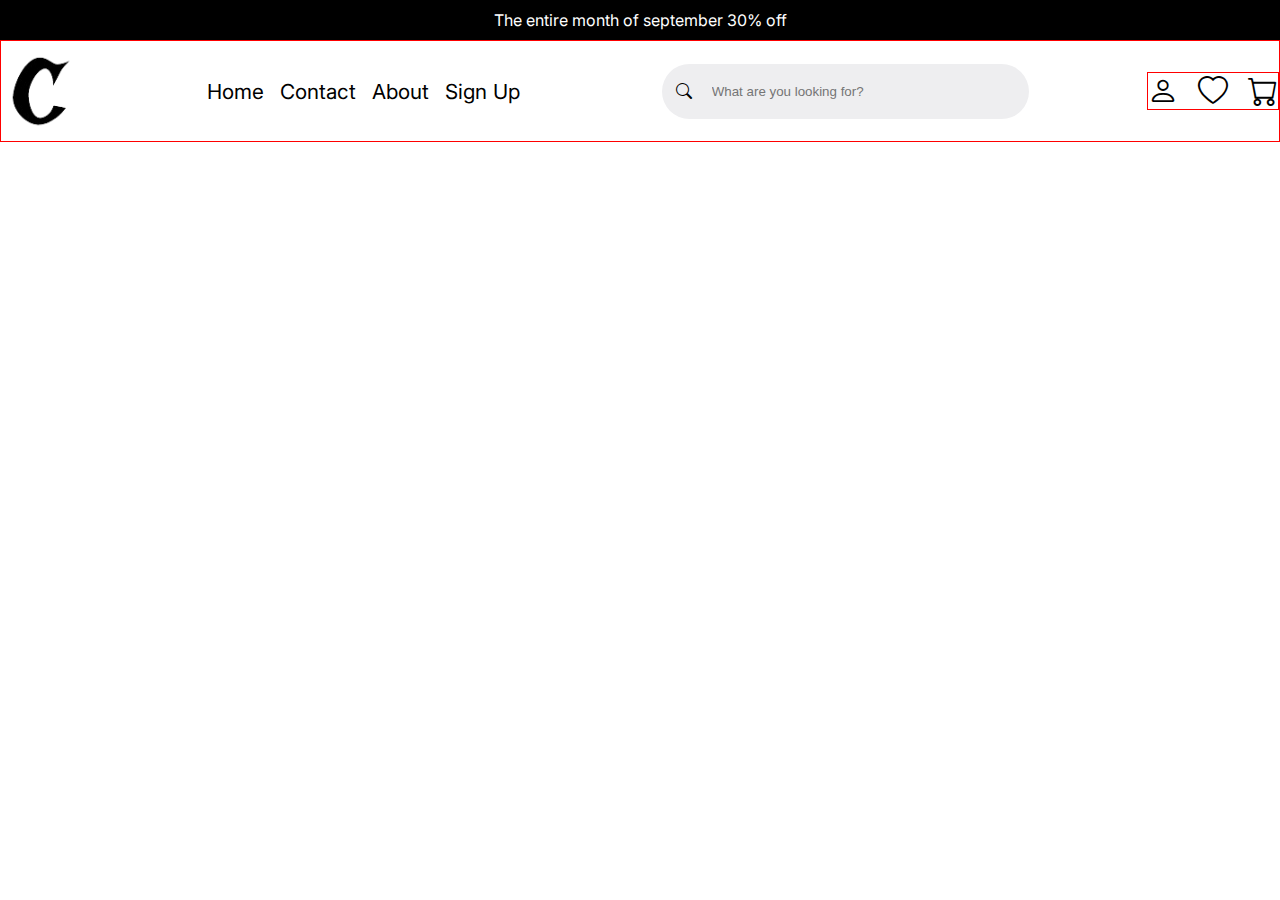
<file: index.html>
<!DOCTYPE html>
<html lang="en-US">
  <head>
    <meta charset="UTF-8" />
    <meta name="viewport" content="width=device-width, initial-scale=1.0" />
    <link rel="preconnect" href="https://fonts.googleapis.com">
    <link rel="preconnect" href="https://fonts.gstatic.com" crossorigin>
    <link href="https://fonts.googleapis.com/css2?family=Inter:ital,opsz,wght@0,14..32,100..900;1,14..32,100..900&display=swap" rel="stylesheet">    
    <link rel="stylesheet" href="https://cdn.jsdelivr.net/npm/bootstrap-icons@1.11.3/font/bootstrap-icons.min.css">
    <link rel="stylesheet" href="styles/style.css" />
    <title>Ctech</title>
  </head>
  <body>
    <!-- header -->
    <header id="header">
      <!-- info bar -->
      <div class="info-bar">
        <div class="container">
          <p>The entire month of september 30% off</p>
        </div>
      </div>

      <!-- cabecalho principal -->
      <div id="main-header">
        <div class="container">

          <!-- logo -->
          <div class="header_logo_container">
            <img class="logo" src="images/images/logo.png" alt="Logomarca da Ctech"/>
          </div>

          <!-- barra de navegação -->
          <nav id="navBar-header">
                <ul>
                    <a href="ferramentas.html">
                      <li>Home</li>
                    </a>
                    <a href="acessorios.html">
                      <li>Contact</li>
                    </a>
                    <a href="epi.html">
                      <li>About</li>
                    </a>
                    <a href="kits_para_ferramentas.html">
                      <li>Sign Up</li>
                    </a>
                  </ul>
          </nav>
          <!-- fim barra de navegação -->

          <!-- barra de pesquisa -->
          <div class="header_search_bar">
            <i class="bi bi-search"></i>
            <input
              type="search"
              name=""
              id=""
              placeholder="What are you looking for? "
            />
          </div>

          <!-- icones -->
          <div class="header_icons">
            <i class="bi bi-person"></i>
            <i class="bi bi-heart"></i>
            <i class="bi bi-cart"></i>
          </div>

        </div>
      </div>

      <!-- banner -->
      <div id="banner-header">
        <!--<img
           src="images/images/header_slider.png" 
          alt="Promoção Black Friday 50% em todas as ferramentas"
        />-->
      </div>
      <!-- fim banner -->
    </header>
    <!-- fim cabecalho -->

    <!-- conteudo -->
    <main id="principal">

      <section class="produtos"></section>

    </main>
    <!-- fim conteudo -->

    <!-- rodade -->
    <footer id="rodape"></footer>
    <!-- fim do rodape -->
  </body>
</html>
</file>
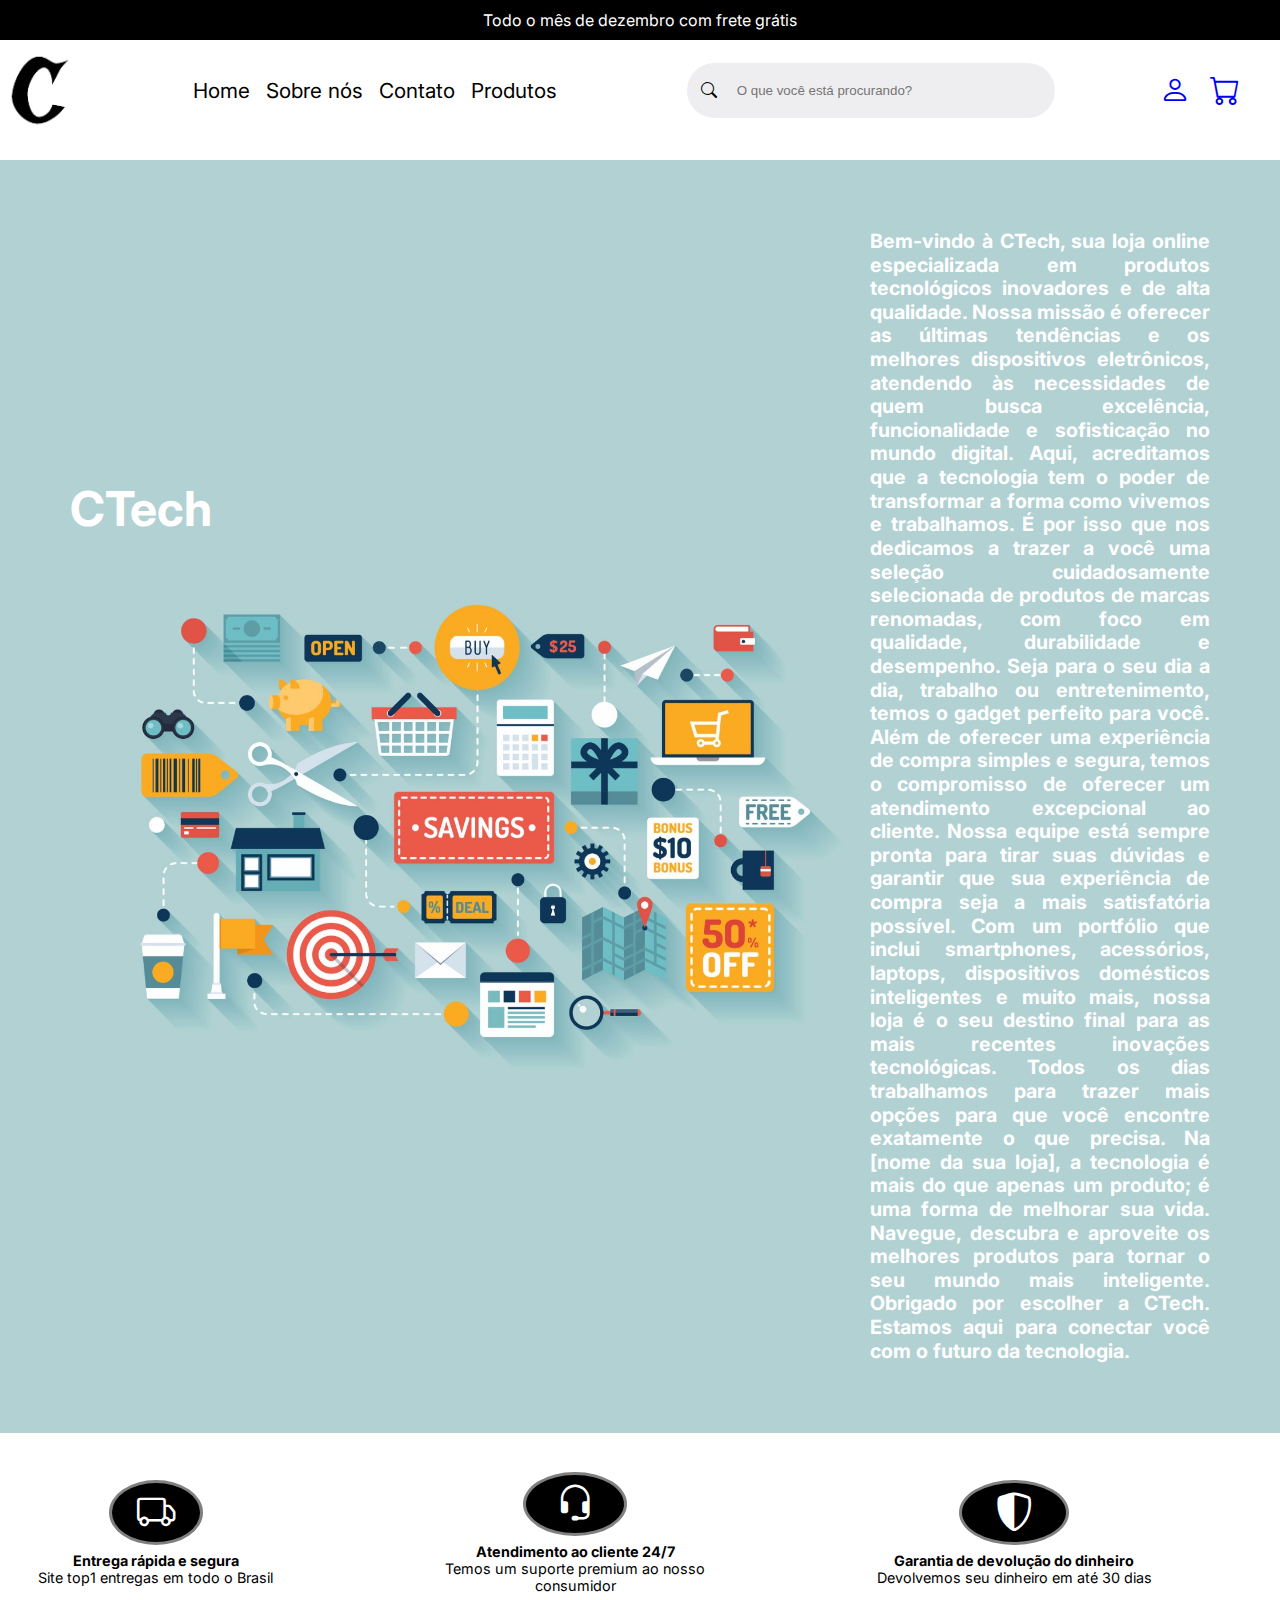
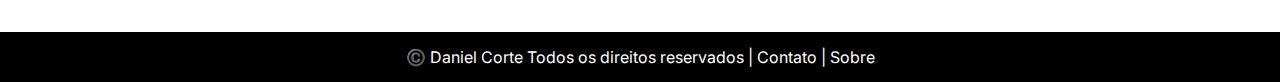
<file: front/about-us.html>
<!DOCTYPE html>
<html lang="pt-BR">
<head>
    <meta charset="UTF-8">
    <meta name="viewport" content="width=device-width, initial-scale=1.0">
    <title>CTech</title>
    <link rel="preconnect" href="https://fonts.googleapis.com">
    <link rel="preconnect" href="https://fonts.gstatic.com" crossorigin>
    <link href="https://fonts.googleapis.com/css2?family=Inter:ital,opsz,wght@0,14..32,100..900;1,14..32,100..900&display=swap" rel="stylesheet">    
    <link rel="stylesheet" href="https://cdn.jsdelivr.net/npm/bootstrap-icons@1.11.3/font/bootstrap-icons.min.css">
    <link rel="stylesheet" href="styles/about-us.css">
    <link rel="shortcut icon" href="images/favicon-pirata.png" type="image/x-icon">
    <script src="scripts/about-us.js"></script>
</head>
<body>
    
  <div class="container">
  <!-- header -->
  <header id="header">

    <!-- info bar -->
    <div class="info-bar">
      <div class="container">
        <p>Todo o mês de dezembro com frete grátis</p>
      </div>
    </div>

    <!-- cabecalho principal -->
    <div id="main-header">
      <div class="container">

        <!-- logo -->
        <div class="header_logo_container">
          <a href="index.html">
            <img class="logo" src="images/logo.png" alt="Logomarca da Ctech"/>
          </a>
        </div>

        <!-- barra de navegação -->
        <nav id="navBar-header">
          <ul>
              <a href="index.html">
                <li>Home</li>
              </a>
              <a href="about-us.html">
                <li>Sobre nós</li>
              </a>
              <a href="contact-me.html">
                <li>Contato</li>
              </a>
              <a href="products.html">
                <li>Produtos</li>
              </a>
            </ul>
    </nav>
    <!-- fim barra de navegação -->

        <!-- barra de pesquisa -->
        <div class="header_search_bar">
          <i class="bi bi-search"></i>
          <input
            type="search"
            name=""
            id=""
            placeholder="O que você está procurando? "
          />
        </div>

        <!-- icones -->
        <div class="header_icons">
          <a href="adm.html" class="product-card-btn-person"><i class="bi bi-person"></i></a>
          <!-- <a href="#"><i class="bi bi-heart"></i></a> -->
          <a href="checkout.html" class="product-card-btn-cart"><i class="bi bi-cart"></i></a>
        </div>

      </div>
    </div>

    </header>
    <!-- fim cabecalho -->

    <main>

        <div class="container">

            <section class="content">
                
                <div class="content-img">
                    <h1>CTech</h1>
                    <img src="images/about-us.jpg" alt="">
                </div>

                <div class="content-text">
                  Bem-vindo à CTech, sua loja online especializada em produtos tecnológicos inovadores e de alta qualidade. Nossa missão é oferecer as últimas tendências e os melhores dispositivos eletrônicos, atendendo às necessidades de quem busca excelência, funcionalidade e sofisticação no mundo digital. Aqui, acreditamos que a tecnologia tem o poder de transformar a forma como vivemos e trabalhamos. É por isso que nos dedicamos a trazer a você uma seleção cuidadosamente selecionada de produtos de marcas renomadas, com foco em qualidade, durabilidade e desempenho. Seja para o seu dia a dia, trabalho ou entretenimento, temos o gadget perfeito para você. Além de oferecer uma experiência de compra simples e segura, temos o compromisso de oferecer um atendimento excepcional ao cliente. Nossa equipe está sempre pronta para tirar suas dúvidas e garantir que sua experiência de compra seja a mais satisfatória possível. Com um portfólio que inclui smartphones, acessórios, laptops, dispositivos domésticos inteligentes e muito mais, nossa loja é o seu destino final para as mais recentes inovações tecnológicas. Todos os dias trabalhamos para trazer mais opções para que você encontre exatamente o que precisa. Na [nome da sua loja], a tecnologia é mais do que apenas um produto; é uma forma de melhorar sua vida. Navegue, descubra e aproveite os melhores produtos para tornar o seu mundo mais inteligente. Obrigado por escolher a CTech. Estamos aqui para conectar você com o futuro da tecnologia.
                </div>
                
            </section>

        </div>

    </main>

  <!-- rodade -->
  <footer id="rodape">
    <div class="container">

      <div class="quality-group-footer">

        <div class="quality-item-footer">

          <div class="quality-item-footer-circulus">
            <i class="bi bi-truck"></i>
          </div>
          <h2>Entrega rápida e segura</h2>
          <p>Site top1 entregas em todo o Brasil</p>
        </div>

        <div class="quality-item-footer">

          <div class="quality-item-footer-circulus">
            <i class="bi bi-headset"></i>
          </div>
          <h2>Atendimento ao cliente 24/7</h2>
          <p>Temos um suporte premium ao nosso</p>
          <p>consumidor</p>
        </div>

        <div class="quality-item-footer">

          <div class="quality-item-footer-circulus">
            <i class="bi bi-shield-shaded"></i>
          </div>
          <h2>Garantia de devolução do dinheiro</h2>
          <p>Devolvemos seu dinheiro em até 30 dias</p>
        </div>

      </div>

    </div>

      <div id="copyright">
        <p>©️ Daniel Corte  Todos os direitos reservados | <a href="contact-me.html">Contato</a> | <a href="about-us.html">Sobre</a></p>
      </div>

  </footer>
  <!-- fim do rodape -->
</div>
</body>
</html>
</file>
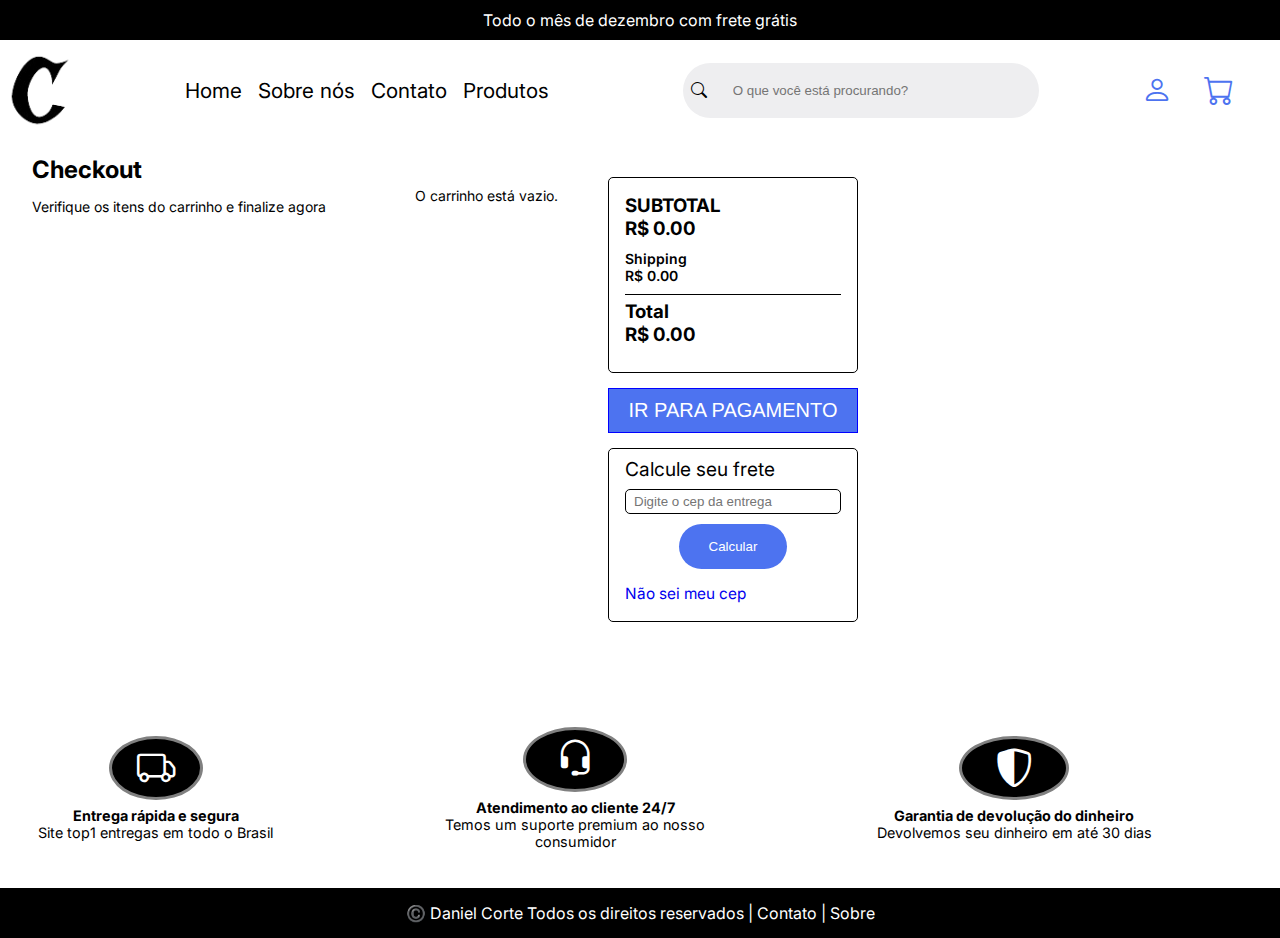
<file: front/checkout.html>
<!DOCTYPE html>
<html lang="pt-BR">
<head>
  <meta charset="UTF-8">
  <meta name="viewport" content="width=device-width, initial-scale=1.0">
  <title>CTech</title>
  <link rel="preconnect" href="https://fonts.googleapis.com">
  <link rel="preconnect" href="https://fonts.gstatic.com" crossorigin>
  <link href="https://fonts.googleapis.com/css2?family=Inter:ital,opsz,wght@0,14..32,100..900;1,14..32,100..900&display=swap" rel="stylesheet">    
  <link rel="stylesheet" href="https://cdn.jsdelivr.net/npm/bootstrap-icons@1.11.3/font/bootstrap-icons.min.css">
  <link rel="stylesheet" href="styles/index.css">
  <link rel="stylesheet" href="styles/checkout.css">
  <link rel="shortcut icon" href="images/favicon-pirata.png" type="image/x-icon">
  <script type="module" src="./scripts/checkout.js" defer></script>
</head>

<body>

  <!-- header -->
  <header id="header">

    <!-- info bar -->
    <div class="info-bar">
      <div class="container">
        <p>Todo o mês de dezembro com frete grátis</p>
      </div>
    </div>

    <!-- cabecalho principal -->
    <div id="main-header">
      <div class="container">

        <!-- logo -->
        <div class="header_logo_container">
          <a href="index.html">
            <img class="logo" src="images/logo.png" alt="Logomarca da Ctech"/>
          </a>
        </div>

        <!-- barra de navegação -->
        <nav id="navBar-header">
          <ul>
              <a href="index.html">
                <li>Home</li>
              </a>
              <a href="about-us.html">
                <li>Sobre nós</li>
              </a>
              <a href="contact-me.html">
                <li>Contato</li>
              </a>
              <a href="products.html">
                <li>Produtos</li>
              </a>
            </ul>
    </nav>
    <!-- fim barra de navegação -->

        <!-- barra de pesquisa -->
        <div class="header_search_bar">
          <i class="bi bi-search"></i>
          <input
            type="search"
            name=""
            id=""
            placeholder="O que você está procurando? "
          />
        </div>

        <!-- icones -->
        <div class="header_icons">
          <a href="adm.html" class="product-card-btn-person"><i class="bi bi-person"></i></a>
          <!-- <a href="#"><i class="bi bi-heart"></i></a> -->
          <a href="checkout.html" class="product-card-btn-cart"><i class="bi bi-cart"></i></a>
        </div>

      </div>
    </div>

    </header>
    <!-- fim cabecalho -->

  <!-- Componente checkout -->
  <main class="product main-content container">
    <div class="product text-container">
        <h2 class="main-text">Checkout</h2>
        <p>Verifique os itens do carrinho e finalize agora</p>
    </div>
  
  <section class="product text-container">
    <div id="checkout">
      <div class="grid_col_1">

        
        </div>    


      <div class="grid_col_2">

        <div class="total_container container-flex column">
          <div class="total container-flex">
              <h3>SUBTOTAL</h3>
              <h3 id="subtotal-value">R$ 0.00</h3>
          </div>
          <div class="total container-flex">
              <h3>Shipping</h3>
              <h3 id="shipping-value">R$ 0.00</h3>
          </div>
          <div class="total container-flex">
              <h3>Total</h3>
              <h3 id="total-value">R$ 0.00</h3>
          </div>
      </div>

        <a href="./payment.html">
          <button class="button checkout_btn">IR PARA PAGAMENTO</button>
        </a>

        <div class="freight_container">
          <form id="freight-form">
            <label for="cep">Calcule seu frete</label>
        
            <div class="container-flex">
              <input type="text" id="cep" placeholder="Digite o cep da entrega">
              <button type="button" class="freight_ok">Calcular</button>
            </div>
        
            <p><a href="https://buscacepinter.correios.com.br/app/endereco/index.php" target="_blank">Não sei meu cep</a></p>
          </form>
        </div>
        
        <div id="freight-options" style="display: none;">
          <div class="freight_pricing container-flex">
            <div class="radio">
              <input type="radio" name="freight" id="freight-cheap" value="8">
            </div>
            <div class="pricing">
              <h3>R$ 8,00</h3>
              <p>Entrega em até 10 dias úteis</p>
            </div>
          </div>
        
          <div class="freight_pricing container-flex">
            <div class="radio">
              <input type="radio" name="freight" id="freight-fast" value="19">
            </div>
            <div class="pricing">
              <h3>R$ 19,00</h3>
              <p>Entrega em até 3 dias úteis</p>
            </div>
          </div>
        </div>
        
        <p id="selected-freight" style="display: none;">Frete selecionado: R$ <span id="freight-value"></span></p>

      </div>

    </div>
    
  </section>

</main>
<!-- Componente chackout -->


  <!-- rodade -->
  <footer id="rodape">
    <div class="container">

      <div class="quality-group-footer">

        <div class="quality-item-footer">

          <div class="quality-item-footer-circulus">
            <i class="bi bi-truck"></i>
          </div>
          <h2>Entrega rápida e segura</h2>
          <p>Site top1 entregas em todo o Brasil</p>
        </div>

        <div class="quality-item-footer">

          <div class="quality-item-footer-circulus">
            <i class="bi bi-headset"></i>
          </div>
          <h2>Atendimento ao cliente 24/7</h2>
          <p>Temos um suporte premium ao nosso</p>
          <p>consumidor</p>
        </div>

        <div class="quality-item-footer">

          <div class="quality-item-footer-circulus">
            <i class="bi bi-shield-shaded"></i>
          </div>
          <h2>Garantia de devolução do dinheiro</h2>
          <p>Devolvemos seu dinheiro em até 30 dias</p>
        </div>

      </div>

    </div>

      <div id="copyright">
        <p>©️ Daniel Corte  Todos os direitos reservados | <a href="contact-me.html">Contato</a> | <a href="about-us.html">Sobre</a></p>
      </div>

  </footer>
  <!-- fim do rodape -->

</body>
</html>
</file>
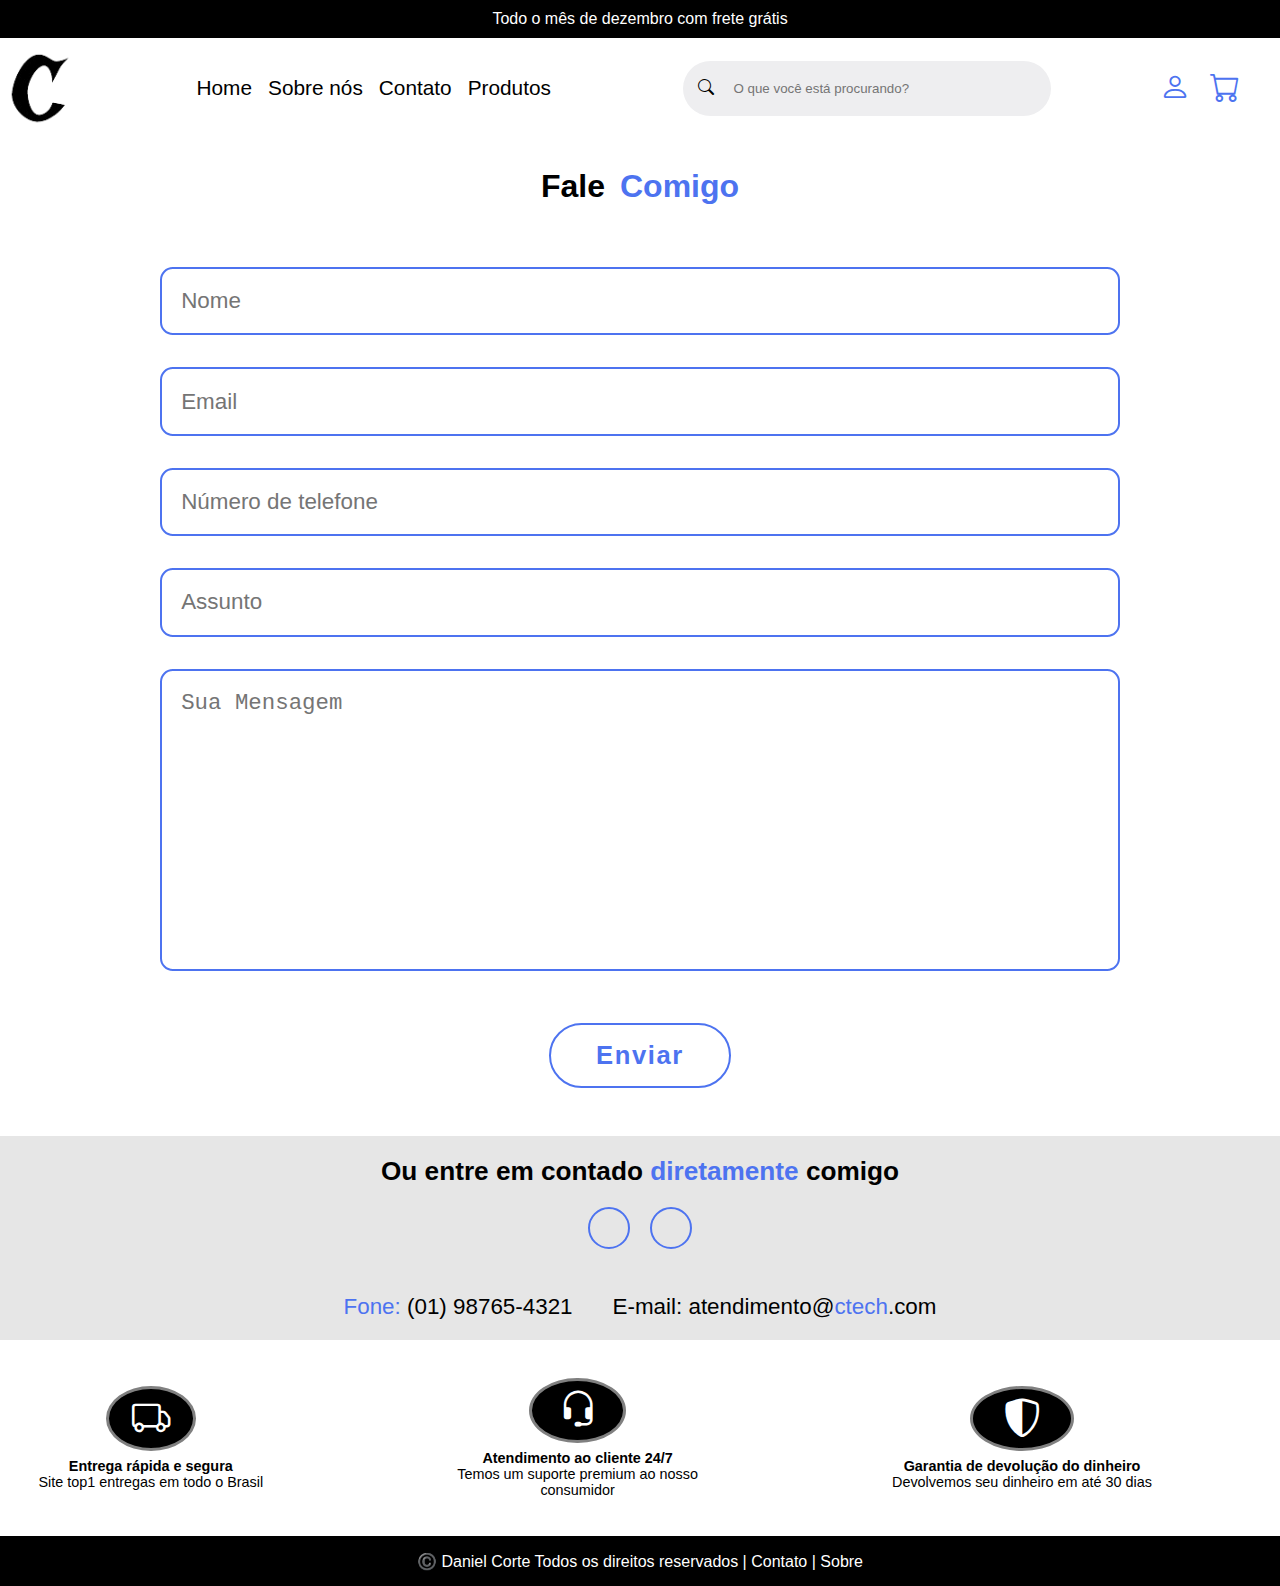
<file: front/contact-me.html>
<!DOCTYPE html>
<html lang="pt-BR">
<head>
    <meta charset="UTF-8">
    <meta name="viewport" content="width=device-width, initial-scale=1.0">
    <link rel="stylesheet" href="https://cdn.jsdelivr.net/npm/bootstrap-icons@1.11.3/font/bootstrap-icons.min.css">
    <link rel="stylesheet" href="https://cdnjs.cloudflare.com/ajax/libs/font-awesome/6.5.2/css/all.min.css" integrity="sha512-SnH5WK+bZxgPHs44uWIX+LLJAJ9/2PkPKZ5QiAj6Ta86w+fsb2TkcmfRyVX3pBnMFcV7oQPJkl9QevSCWr3W6A==" crossorigin="anonymous" referrerpolicy="no-referrer" />
    <link rel="stylesheet" href="styles/index.css">
    <link rel="stylesheet" href="styles/contact-me.css">
    <link rel="shortcut icon" href="images/favicon-pirata.png" type="image/x-icon">
    <script src="scripts/contact-me.js"></script>
    <title>CTech</title>
</head>
<body>
    
  <!-- header -->
  <header id="header">

    <!-- info bar -->
    <div class="info-bar">
      <div class="container">
        <p>Todo o mês de dezembro com frete grátis</p>
      </div>
    </div>

    <!-- cabecalho principal -->
    <div id="main-header">
      <div class="container">

        <!-- logo -->
        <div class="header_logo_container">
          <a href="index.html">
            <img class="logo" src="images/logo.png" alt="Logomarca da Ctech"/>
          </a>
        </div>

        <!-- barra de navegação -->
        <nav id="navBar-header">
          <ul>
              <a href="index.html">
                <li>Home</li>
              </a>
              <a href="about-us.html">
                <li>Sobre nós</li>
              </a>
              <a href="contact-me.html">
                <li>Contato</li>
              </a>
              <a href="products.html">
                <li>Produtos</li>
              </a>
            </ul>
    </nav>
    <!-- fim barra de navegação -->

        <!-- barra de pesquisa -->
        <div class="header_search_bar">
          <i class="bi bi-search"></i>
          <input
            type="search"
            name=""
            id=""
            placeholder="O que você está procurando? "
          />
        </div>

        <!-- icones -->
        <div class="header_icons">
          <a href="adm.html" class="product-card-btn-person"><i class="bi bi-person"></i></a>
          <!-- <a href="#"><i class="bi bi-heart"></i></a> -->
          <a href="checkout.html" class="product-card-btn-cart"><i class="bi bi-cart"></i></a>
        </div>

      </div>
    </div>

    </header>
    <!-- fim cabecalho -->

</body>

<main>
<div class="container">

  <section class="contact" id="contact">
    <h2 class="heading">Fale <span>Comigo</span></h2>
    <form action="">
      <div class="input-box">
        <input type="text" name="name" placeholder="Nome" required>
        <input type="email" placeholder="Email" required>
        <input type="number" placeholder="Número de telefone">
        <input type="text" placeholder="Assunto">
      </div>
      
      <textarea name="" id="" cols="30" rows="10" placeholder="Sua Mensagem"></textarea>
      
      <input type="submit" value="Enviar" class="btn">
    </form>
  </section>
  
</div>
<div class="contato-direto">
  <h3>Ou entre em contado <span>diretamente</span> comigo</h3>

  <div class="social">
    <a href="https://www.linkedin.com/in/daniel-corte-1200b0224/"><i class="fa-brands fa-linkedin"></i></a>
    <a href="https://github.com/DanielCorte"><i class="fa-brands fa-github"></i></a>
  </div>
  
<div class="direto">
  <p><span>Fone:</span> (01) 98765-4321</p>
  <p>E-mail: atendimento@<span>ctech</span>.com</p>
</div>
</div>
</main>

  <!-- rodade -->
  <footer id="rodape">
    <div class="container">

      <div class="quality-group-footer">

        <div class="quality-item-footer">

          <div class="quality-item-footer-circulus">
            <i class="bi bi-truck"></i>
          </div>
          <h2>Entrega rápida e segura</h2>
          <p>Site top1 entregas em todo o Brasil</p>
        </div>

        <div class="quality-item-footer">

          <div class="quality-item-footer-circulus">
            <i class="bi bi-headset"></i>
          </div>
          <h2>Atendimento ao cliente 24/7</h2>
          <p>Temos um suporte premium ao nosso</p>
          <p>consumidor</p>
        </div>

        <div class="quality-item-footer">

          <div class="quality-item-footer-circulus">
            <i class="bi bi-shield-shaded"></i>
          </div>
          <h2>Garantia de devolução do dinheiro</h2>
          <p>Devolvemos seu dinheiro em até 30 dias</p>
        </div>

      </div>

    </div>

      <div id="copyright">
        <p>©️ Daniel Corte  Todos os direitos reservados | <a href="contact-me.html">Contato</a> | <a href="about-us.html">Sobre</a></p>
      </div>

  </footer>
  <!-- fim do rodape -->

</html>
</file>
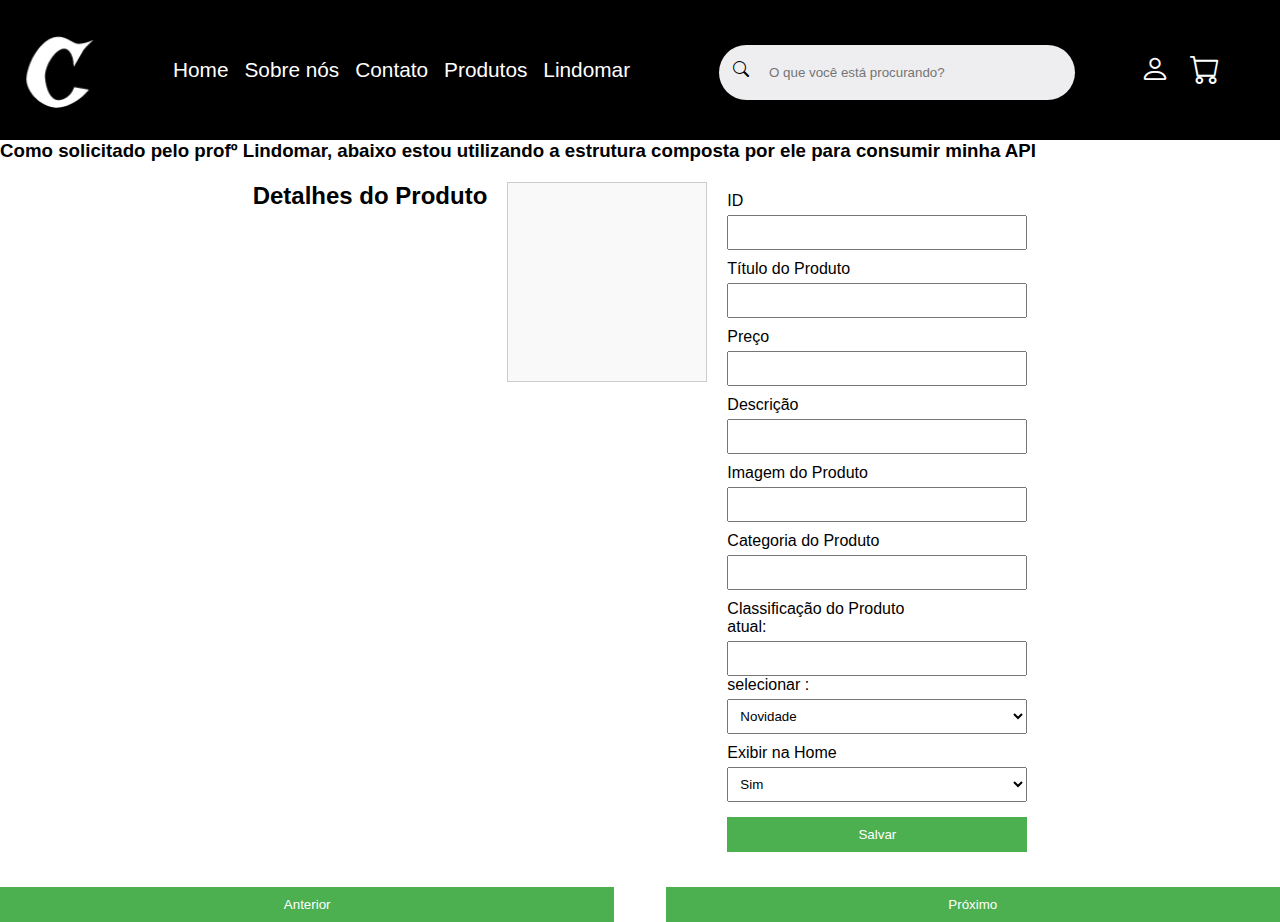
<file: front/lindomar.html>
<!DOCTYPE html>
<html lang="pt-BR">

<head>
    <meta charset="UTF-8">
    <meta name="viewport" content="width=device-width, initial-scale=1.0">
    <title>Formulário do Produto</title>
    <link rel="stylesheet" href="https://cdn.jsdelivr.net/npm/bootstrap-icons@1.11.3/font/bootstrap-icons.min.css">
    <link rel="stylesheet" href="styles/adm.css">
    <link rel="stylesheet" href="styles/index.css">
    <style>
        .container {
            display: flex;
            justify-content: center;
            align-items: flex-start;
            gap: 20px;
            margin: 20px;
        }

        .header_icons a {
            background-color: black;
            color: black;
        }

        .image-container {
            width: 200px;
            height: 200px;
            border: 1px solid #ccc;
            display: flex;
            justify-content: center;
            align-items: center;
            background-color: #f9f9f9;
        }

        .image-container img {
            max-width: 100%;
            max-height: 100%;
            object-fit: contain;
        }

        form {
            width: 300px;
            font-family: Arial, sans-serif;
        }

        label {
            display: block;
            margin-top: 10px;
        }

        input,
        select {
            width: 100%;
            padding: 8px;
            margin-top: 5px;
        }

        button {
            margin-top: 15px;
            padding: 10px;
            width: 100%;
            background-color: #4CAF50;
            color: white;
            border: none;
            cursor: pointer;
        }

        .navigation {
            display: flex;
            justify-content: space-between;
            margin-top: 20px;
        }

        .navigation button {
            width: 48%;
        }
    </style>

</head>

<body>

  <!-- header -->
  <header id="header">

    <!-- info bar -->
    <div class="info-bar">
      <div class="container">
        <p>Todo o mês de dezembro com frete grátis</p>
      </div>
    </div>

    <!-- cabecalho principal -->
    <div id="main-header">
      <div class="container">

        <!-- logo -->
        <div class="header_logo_container">
          <a href="index.html">
            <img class="logo" src="images/logo-white.png" alt="Logomarca da Ctech"/>
          </a>
        </div>

        <!-- barra de navegação -->
        <nav id="navBar-header">
          <ul>
              <a href="index.html">
                <li>Home</li>
              </a>
              <a href="about-us.html">
                <li>Sobre nós</li>
              </a>
              <a href="contact-me.html">
                <li>Contato</li>
              </a>
              <a href="products.html">
                <li>Produtos</li>
              </a>
              <a href="lindomar.html">
                <li>Lindomar</li>
              </a>
            </ul>
    </nav>
    <!-- fim barra de navegação -->

        <!-- barra de pesquisa -->
        <div class="header_search_bar">
          <i class="bi bi-search"></i>
          <input
            type="search"
            name=""
            id=""
            placeholder="O que você está procurando? "
          />
        </div>

        <!-- icones -->
        <div class="header_icons">
          <a href="adm.html" class="product-card-btn-person"><i class="bi bi-person"></i></a>
          <!-- <a href="#"><i class="bi bi-heart"></i></a> -->
          <a href="checkout.html" class="product-card-btn-cart"><i class="bi bi-cart"></i></a>
        </div>

      </div>
    </div>

    </header>
    <!-- fim cabecalho -->


    <h3>Como solicitado pelo profº Lindomar, abaixo estou utilizando a estrutura composta por ele para consumir minha API</h3>
    <div class="container">
        <h2 style="text-align: center;">Detalhes do Produto</h2>
        <div class="image-container" id="imageContainer">
            <!-- A imagem será carregada aqui -->
        </div>
        <form id="productForm">
            <label for="id">ID</label>
            <input type="text" id="id" name="id" readonly>

            <label for="tituloProduto">Título do Produto</label>
            <input type="text" id="tituloProduto" name="tituloProduto">

            <label for="preco">Preço</label>
            <input type="number" id="preco" name="preco" step="0.01">

            <label for="descricao">Descrição</label>
            <input type="text" id="descricao" name="descricao">

            <label for="imgProduto">Imagem do Produto</label>
            <input type="text" id="imgProduto" name="imgProduto">

            <label for="catProduto">Categoria do Produto</label>
            <input type="text" id="catProduto" name="catProduto">

            <label for="classProduto">Classificação do Produto</label>
            atual: <input type="text" id="classProduto" name="classProduto"> 
            selecionar : <select id="classProduto" name="classProduto">
                <option value="Novidade">Novidade</option>
                <option value="Mais Vendidos">Mais Vendidos</option>
                <option value="Mais Vendidos">Itens em Promoção</option>
                <option value="Mais Vendidos">Lançamentos</option>
            </select>

            <label for="exibirHome">Exibir na Home</label>
            <select id="exibirHome" name="exibirHome">
                <option value="true">Sim</option>
                <option value="false">Não</option>
            </select>

            <button type="submit">Salvar</button>
        </form>
    </div>

    <div class="navigation">
        <button id="prevBtn">Anterior</button>
        <button id="nextBtn">Próximo</button>
    </div>

    <script>
        let currentId = 1;

        async function fetchProduct(id) {
            const response = await fetch(`http://127.0.0.1:8000/api/produtos/${id}`);
            console.log('Status da resposta:', response.status);
            if (!response.ok) throw new Error("Produto não encontrado");

            try {
                const response = await fetch(`http://127.0.0.1:8000/api/produtos/${id}`);
                if (!response.ok) throw new Error("Produto não encontrado");

                const produto = await response.json();

                document.getElementById("id").value = produto.codigoProduto;
                document.getElementById("tituloProduto").value = produto.tituloProduto;
                document.getElementById("preco").value = produto.preco;
                document.getElementById("descricao").value = produto.descricao;
                document.getElementById("imgProduto").value = produto.imagensProduto.img1;
                document.getElementById("catProduto").value = produto.categoriaProduto;
                document.getElementById("classProduto").value = produto.classificacaoProduto;
                document.getElementById("exibirHome").value = produto.exibirHome;

                let imagem = produto.imagensProduto.img1;
                let imagemCorrigida = imagem.replace(/^\./, "");

                const imageContainer = document.getElementById("imageContainer");
                { console.log("Imagem:zzz", produto.imagensProduto.img1) }
                imageContainer.innerHTML = produto.imagensProduto.img1
                // console.log(produto.imagensProduto.img1)
                    ? `<img src="${produto.imagensProduto.img1}" alt="Imagem do Produto">`
                    : "<p>Sem imagem</p>";
            } catch (error) {
                console.error("Erro:", error);
                alert("Não foi possível carregar os dados do produto.");
            }
        }

        document.getElementById("prevBtn").addEventListener("click", () => {
            if (currentId > 1) {
                currentId--;
                fetchProduct(currentId);
            } else {
                alert("Você está no primeiro produto.");
            }
        });

        document.getElementById("nextBtn").addEventListener("click", async () => {
            currentId++;
            try {
                await fetchProduct(currentId);
            } catch {
                alert("Você está no último produto.");
                currentId--;
            }
        });

        document.addEventListener("DOMContentLoaded", () => fetchProduct(currentId));
    </script>
</body>

</html>
</file>
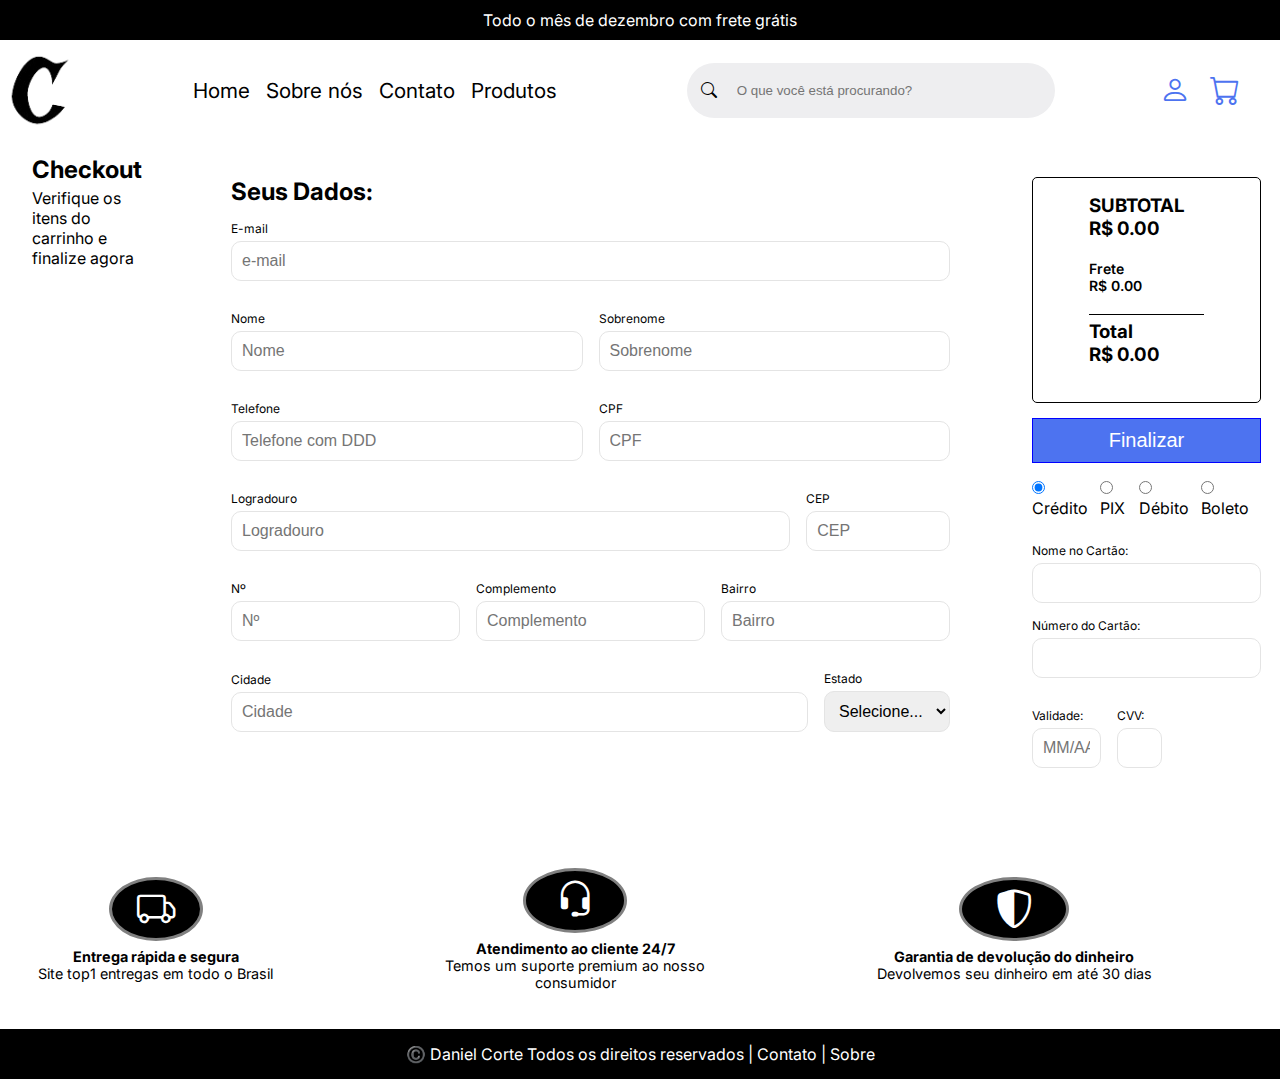
<file: front/payment.html>
<!DOCTYPE html>
<html lang="pt-BR">
<head>
  <meta charset="UTF-8">
  <meta name="viewport" content="width=device-width, initial-scale=1.0">
  <title>CTech</title>
  <link rel="preconnect" href="https://fonts.googleapis.com">
  <link rel="preconnect" href="https://fonts.gstatic.com" crossorigin>
  <link href="https://fonts.googleapis.com/css2?family=Inter:ital,opsz,wght@0,14..32,100..900;1,14..32,100..900&display=swap" rel="stylesheet">    
  <link rel="stylesheet" href="https://cdn.jsdelivr.net/npm/bootstrap-icons@1.11.3/font/bootstrap-icons.min.css">
  <link rel="stylesheet" href="styles/index.css">
  <link rel="stylesheet" href="./styles/payment.css">
  <link rel="shortcut icon" href="images/favicon-pirata.png" type="image/x-icon">
  <script src="./scripts/payment.js" type="module" defer></script>
</head>

<body>

  <!-- header -->
  <header id="header">

    <!-- info bar -->
    <div class="info-bar">
      <div class="container">
        <p>Todo o mês de dezembro com frete grátis</p>
      </div>
    </div>

    <!-- cabecalho principal -->
    <div id="main-header">
      <div class="container">

        <!-- logo -->
        <div class="header_logo_container">
          <a href="index.html">
            <img class="logo" src="images/logo.png" alt="Logomarca da Ctech"/>
          </a>
        </div>

        <!-- barra de navegação -->
        <nav id="navBar-header">
          <ul>
              <a href="index.html">
                <li>Home</li>
              </a>
              <a href="about-us.html">
                <li>Sobre nós</li>
              </a>
              <a href="contact-me.html">
                <li>Contato</li>
              </a>
              <a href="products.html">
                <li>Produtos</li>
              </a>
            </ul>
    </nav>
    <!-- fim barra de navegação -->

        <!-- barra de pesquisa -->
        <div class="header_search_bar">
          <i class="bi bi-search"></i>
          <input
            type="search"
            name=""
            id=""
            placeholder="O que você está procurando? "
          />
        </div>

        <!-- icones -->
        <div class="header_icons">
          <a href="adm.html" class="product-card-btn-person"><i class="bi bi-person"></i></a>
          <!-- <a href="#"><i class="bi bi-heart"></i></a> -->
          <a href="checkout.html" class="product-card-btn-cart"><i class="bi bi-cart"></i></a>
        </div>

      </div>
    </div>

    </header>
    <!-- fim cabecalho -->

  <!-- Componente Formulario conclusao de compra -->
  <main class="product main-content container">
    <div class="product text-container">
      <h2 class="main-text">Checkout</h2>
      <p>Verifique os itens do carrinho e finalize agora</p>
    </div>

    <section class="product text-container">
      <div id="billing">
        <div class="grid_col_1">
          <form action="">
            <h2>Seus Dados:</h2>
            <div class="form-fields">
              <div class="form-field">
                <label for="eemail">E-mail</label>
                <input type="e-mail" name="e-mail" id="e-mail" placeholder="e-mail">
              </div>
              <div class="form-group container-flex">
                <div class="form-field">
                  <label for="name">Nome</label>
                  <input type="text" name="name" id="name" placeholder="Nome">
                </div>
                <div class="form-field">
                  <label for="Sobrenome">Sobrenome</label>
                  <input type="text" name="surname" id="surname" placeholder="Sobrenome">
                </div>
              </div>

              <div class="form-group container-flex">
                <div class="form-field">
                  <label for="phone">Telefone</label>
                  <input type="text" name="phone" id="phone" placeholder="Telefone com DDD">
                </div>
                <div class="form-field">
                  <label for="CPF">CPF</label>
                  <input type="text" name="CPF" id="CPF" placeholder="CPF">
                </div>
              </div>
              <div class="form-group container-flex">
                <div class="form-field">
                  <label for="address">Logradouro</label>
                  <input type="text" name="address" id="address" placeholder="Logradouro">
                </div>
                <div class="form-field cep">
                  <label for="zip">CEP</label>
                  <input type="text" name="zip" id="zip" placeholder="CEP">
                </div>
              </div>


              <div class="form-group container-flex">
                <div class="form-field">
                  <label for="address">Nº</label>
                  <input type="text" name="number" id="number" placeholder="Nº">
                </div>
                <div class="form-field">
                  <label for="addressComplement">Complemento</label>
                  <input type="addressComplement" name="addressComplement" id="addressComplement" placeholder="Complemento">
                </div>
                <div class="form-field">
                  <label for="neighborhood">Bairro</label>
                  <input type="text" name="neighborhood" id="neighborhood" placeholder="Bairro">
                </div>
              </div>

              <div class="form-group container-flex">

                <div class="form-field">
                  <label for="city">Cidade</label>
                  <input type="text" name="city" id="city" placeholder="Cidade">
                </div>
                <div class="form-field uf">
                  <label for="state">Estado</label>
                  <select id="estado" name="UF">
                    <option value="" selected>Selecione...</option>
                    <option value="AC">AC</option>
                    <option value="AL">AL</option>
                    <option value="AP">AP</option>
                    <option value="AM">AM</option>
                    <option value="BA">BA</option>
                    <option value="CE">CE</option>
                    <option value="DF">DF</option>
                    <option value="ES">ES</option>
                    <option value="GO">GO</option>
                    <option value="MA">MA</option>
                    <option value="MT">MT</option>
                    <option value="MS">MS</option>
                    <option value="MG">MG</option>
                    <option value="PA">PA</option>
                    <option value="PB">PB</option>
                    <option value="PR">PR</option>
                    <option value="PE">PE</option>
                    <option value="PI">PI</option>
                    <option value="RJ">RJ</option>
                    <option value="RN">RN</option>
                    <option value="RS">RS</option>
                    <option value="RO">RO</option>
                    <option value="RR">RR</option>
                    <option value="SC">SC</option>
                    <option value="SP">SP</option>
                    <option value="SE">SE</option>
                    <option value="TO">TO</option>
                  </select>
                </div>
              </div>
            </div>
          </form>

        </div>

        <div class="grid_col_2">

          <div class="total_container container-flex column">
            <div class="total container-flex">
              <h3>SUBTOTAL</h3>
              <H3 class="total container-flex-value">R$ 0.00</H3>
            </div>
            <div class="total container-flex">
              <h3>Frete</h3>
              <H3 class="total container-flex-value">R$ 0.00</H3>
            </div>
            <div class="total container-flex">
              <h3>Total</h3>
              <H3 class="total container-flex-value">R$ 0.00</H3>
            </div>

          </div>

          <button class="button checkout_btn">Finalizar</button>

          <form class="container-flex">
            <div class="pay-method">
              <input type="radio" name="pagamento" id="credito" checked><label for="credito">Crédito</label>
            </div>
            <div class="pay-method">
              <input type="radio" name="pagamento" id="pix"><label for="pix">PIX</label>
            </div>
            <div class="pay-method">
              <input type="radio" name="pagamento" id="debito"><label for="debito">Débito</label>
            </div>
            <div class="pay-method">
              <input type="radio" name="pagamento" id="bol"><label for="bol">Boleto</label>
            </div>
          </form>
          <form class="payment">
            <div class="form-field">
              <label for="nome_cartao">Nome no Cartão:</label>
              <input type="text" id="nome_cartao" name="nome_cartao" required>
            </div>

            <div class="form-field">
              <label for="numero_cartao">Número do Cartão:</label>
              <input type="text" id="numero_cartao" name="numero_cartao" maxlength="16" required>
            </div>

            <div class="card-info">
              <div class="form-field val">
                <label for="validade_cartao">Validade:</label>
                <input type="text" id="validade_cartao" name="validade_cartao" placeholder="MM/AA" maxlength="5"
                  required>
              </div>

              <div class="form-field cvv">
                <label for="cvv">CVV:</label>
                <input type="text" id="cvv" name="cvv" maxlength="3" required>
              </div>
            </div>
          </form>
        </div>
      </div>
    </section>
  </main>


  <!-- rodade -->
  <footer id="rodape">
    <div class="container">

      <div class="quality-group-footer">

        <div class="quality-item-footer">

          <div class="quality-item-footer-circulus">
            <i class="bi bi-truck"></i>
          </div>
          <h2>Entrega rápida e segura</h2>
          <p>Site top1 entregas em todo o Brasil</p>
        </div>

        <div class="quality-item-footer">

          <div class="quality-item-footer-circulus">
            <i class="bi bi-headset"></i>
          </div>
          <h2>Atendimento ao cliente 24/7</h2>
          <p>Temos um suporte premium ao nosso</p>
          <p>consumidor</p>
        </div>

        <div class="quality-item-footer">

          <div class="quality-item-footer-circulus">
            <i class="bi bi-shield-shaded"></i>
          </div>
          <h2>Garantia de devolução do dinheiro</h2>
          <p>Devolvemos seu dinheiro em até 30 dias</p>
        </div>

      </div>

    </div>

      <div id="copyright">
        <p>©️ Daniel Corte  Todos os direitos reservados | <a href="contact-me.html">Contato</a> | <a href="about-us.html">Sobre</a></p>
      </div>

  </footer>
  <!-- fim do rodape -->

</body>
</html>
</file>
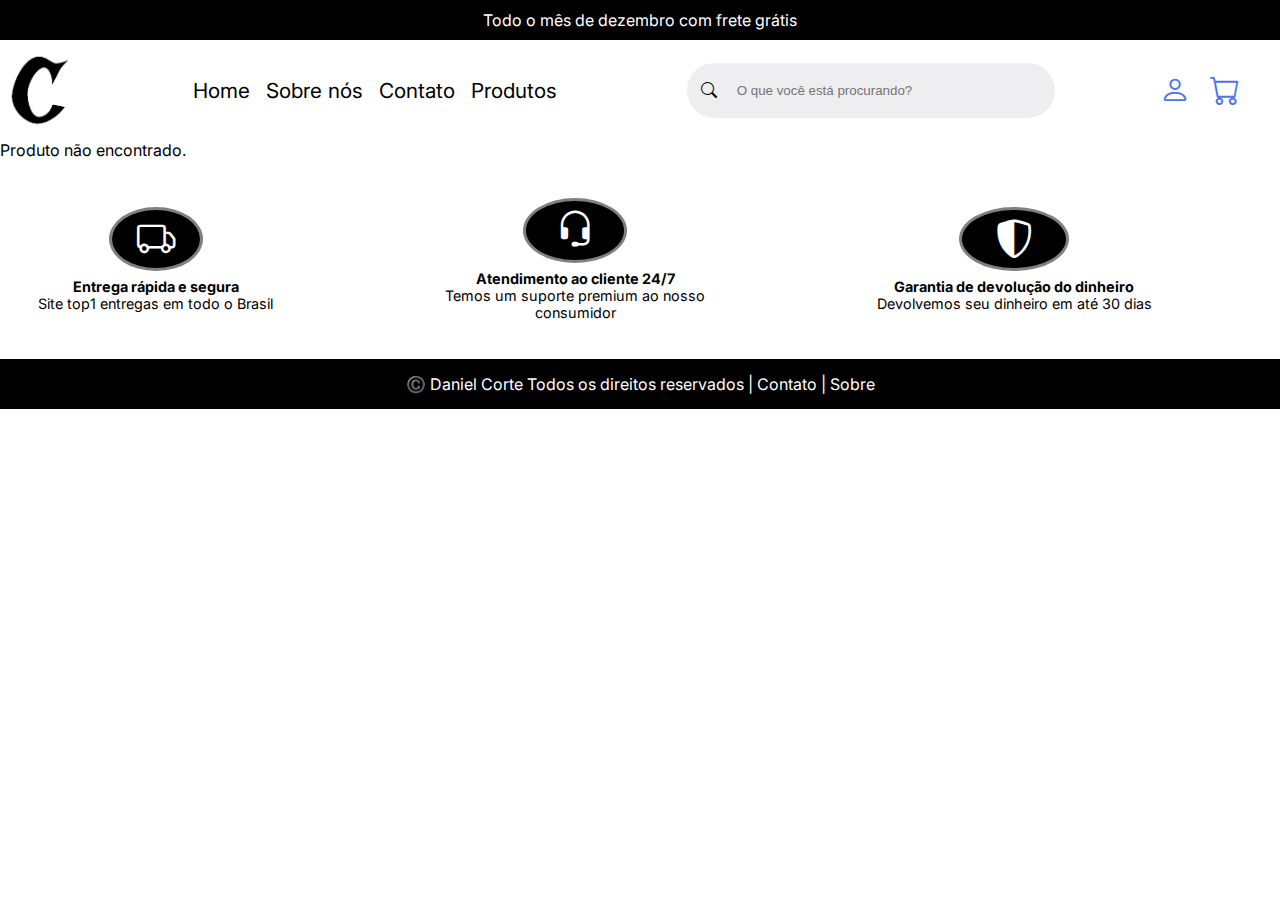
<file: front/product.html>
<!DOCTYPE html>
<html lang="pt-BR">
<head>
  <meta charset="UTF-8">
  <meta name="viewport" content="width=device-width, initial-scale=1.0">
  <title>CTech</title>
  <link rel="preconnect" href="https://fonts.googleapis.com">
  <link rel="preconnect" href="https://fonts.gstatic.com" crossorigin>
  <link href="https://fonts.googleapis.com/css2?family=Inter:ital,opsz,wght@0,14..32,100..900;1,14..32,100..900&display=swap" rel="stylesheet">    
  <link rel="stylesheet" href="https://cdn.jsdelivr.net/npm/bootstrap-icons@1.11.3/font/bootstrap-icons.min.css">
  <link rel="stylesheet" href="styles/index.css">
  <link rel="stylesheet" href="./styles/product.css">
  <link rel="shortcut icon" href="images/favicon-pirata.png" type="image/x-icon">
  <script type="module" src="./scripts/product.js" defer></script>
</head>

<body>

  <!-- header -->
  <header id="header">

    <!-- info bar -->
    <div class="info-bar">
      <div class="container">
        <p>Todo o mês de dezembro com frete grátis</p>
      </div>
    </div>

    <!-- cabecalho principal -->
    <div id="main-header">
      <div class="container">

        <!-- logo -->
        <div class="header_logo_container">
          <a href="index.html">
            <img class="logo" src="images/logo.png" alt="Logomarca da Ctech"/>
          </a>
        </div>

        <!-- barra de navegação -->
        <nav id="navBar-header">
          <ul>
              <a href="index.html">
                <li>Home</li>
              </a>
              <a href="about-us.html">
                <li>Sobre nós</li>
              </a>
              <a href="contact-me.html">
                <li>Contato</li>
              </a>
              <a href="products.html">
                <li>Produtos</li>
              </a>
            </ul>
    </nav>
    <!-- fim barra de navegação -->

        <!-- barra de pesquisa -->
        <div class="header_search_bar">
          <i class="bi bi-search"></i>
          <input
            type="search"
            name=""
            id=""
            placeholder="O que você está procurando? "
          />
        </div>

        <!-- icones -->
        <div class="header_icons">
          <a href="adm.html" class="product-card-btn-person"><i class="bi bi-person"></i></a>
          <!-- <a href="#"><i class="bi bi-heart"></i></a> -->
          <a href="checkout.html" class="product-card-btn-cart"><i class="bi bi-cart"></i></a>
        </div>

      </div>
    </div>

    </header>
    <!-- fim cabecalho -->

<!-- Componente Pagina individual de Produtos -->
<main class="product main-content container">
  <h2 class="product text-container page-title-small" id="product-category"></h2>
  <div class="product text-container" id="product-title">
    <h4>COD: 12345</h4>
    <h3 class="product main-text">Furadeira e Parafusadeira a Bateria Smart Bosch com Carregador 10 Bits e Extensor Universal 12V 1/4" GSR 1000 Bivolt</h3>
  </div>
  <section class="product text-container">
    <div id="product_page">
      <div class="grid_col_1">

        <div class="product_details_container"></div>

       
      </div>

      <div class="grid_col_2">

        <div class="product_price_container">

          <div class="quantity">
            <input type="number" name="quantity" id="quantity" value="1">
            <button class="shop_btn">comprar</button>
          </div>
          
        </div>


      </div>

    </div>
    
  </section>

</main>


  <!-- rodade -->
  <footer id="rodape">
    <div class="container">

      <div class="quality-group-footer">

        <div class="quality-item-footer">

          <div class="quality-item-footer-circulus">
            <i class="bi bi-truck"></i>
          </div>
          <h2>Entrega rápida e segura</h2>
          <p>Site top1 entregas em todo o Brasil</p>
        </div>

        <div class="quality-item-footer">

          <div class="quality-item-footer-circulus">
            <i class="bi bi-headset"></i>
          </div>
          <h2>Atendimento ao cliente 24/7</h2>
          <p>Temos um suporte premium ao nosso</p>
          <p>consumidor</p>
        </div>

        <div class="quality-item-footer">

          <div class="quality-item-footer-circulus">
            <i class="bi bi-shield-shaded"></i>
          </div>
          <h2>Garantia de devolução do dinheiro</h2>
          <p>Devolvemos seu dinheiro em até 30 dias</p>
        </div>

      </div>

    </div>

      <div id="copyright">
        <p>©️ Daniel Corte  Todos os direitos reservados | <a href="contact-me.html">Contato</a> | <a href="about-us.html">Sobre</a></p>
      </div>

  </footer>
  <!-- fim do rodape -->

</body>
</html>
</file>
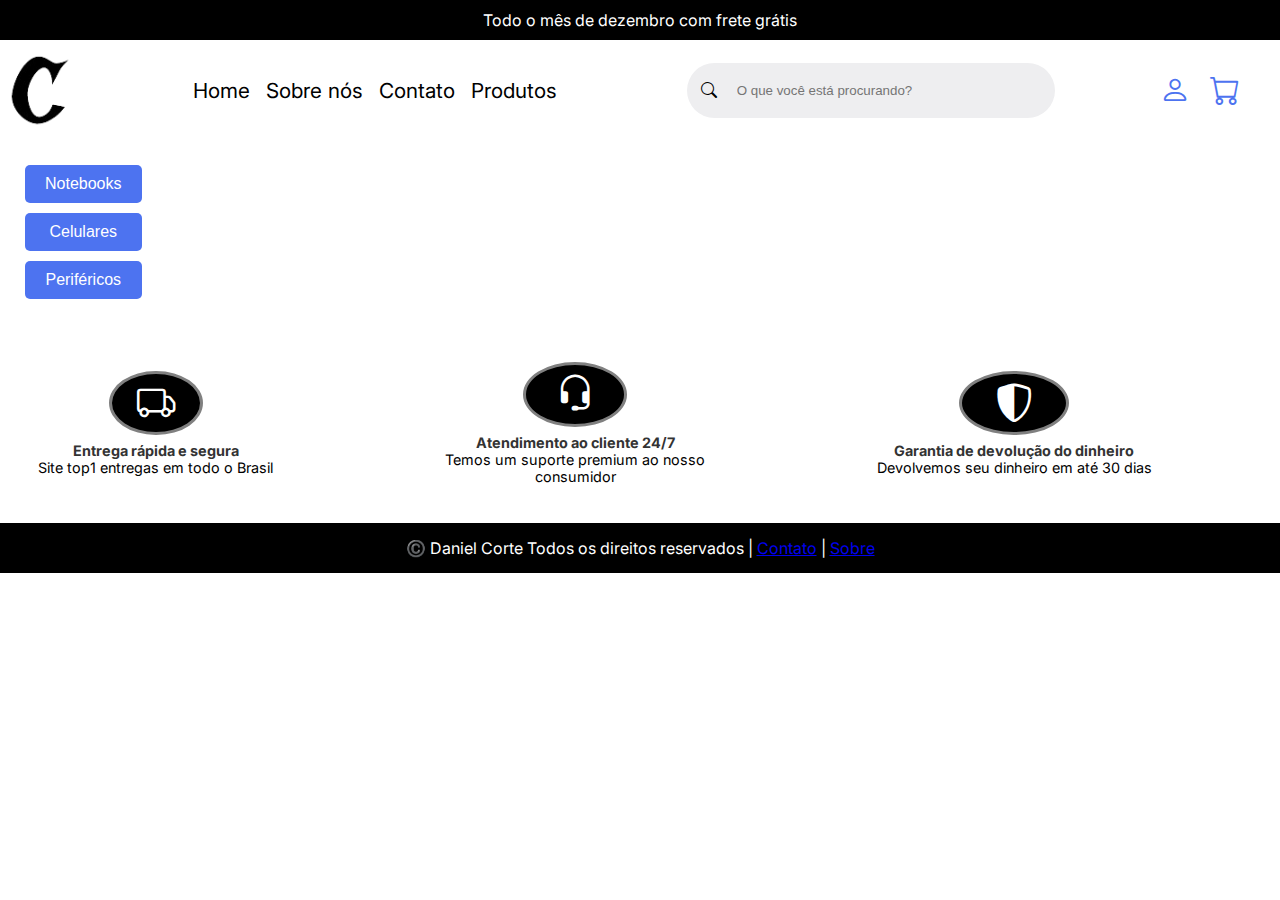
<file: front/products.html>
<!DOCTYPE html>
<html lang="pt-BR">
<head>
  <meta charset="UTF-8">
  <meta name="viewport" content="width=device-width, initial-scale=1.0">
  <title>CTech</title>
  <link rel="preconnect" href="https://fonts.googleapis.com">
  <link rel="preconnect" href="https://fonts.gstatic.com" crossorigin>
  <link href="https://fonts.googleapis.com/css2?family=Inter:ital,opsz,wght@0,14..32,100..900;1,14..32,100..900&display=swap" rel="stylesheet">    
  <link rel="stylesheet" href="https://cdn.jsdelivr.net/npm/bootstrap-icons@1.11.3/font/bootstrap-icons.min.css">
  <link rel="stylesheet" href="styles/products.css">
  <link rel="shortcut icon" href="images/favicon-pirata.png" type="image/x-icon">
  <script type="module" src="scripts/products.js" defer></script>
</head>

<body>

  <!-- header -->
  <header id="header">

    <!-- info bar -->
    <div class="info-bar">
      <div class="container">
        <p>Todo o mês de dezembro com frete grátis</p>
      </div>
    </div>

    <!-- cabecalho principal -->
    <div id="main-header">
      <div class="container">

        <!-- logo -->
        <div class="header_logo_container">
          <a href="index.html">
            <img class="logo" src="images/logo.png" alt="Logomarca da Ctech"/>
          </a>
        </div>

        <!-- barra de navegação -->
        <nav id="navBar-header">
          <ul>
              <a href="index.html">
                <li>Home</li>
              </a>
              <a href="about-us.html">
                <li>Sobre nós</li>
              </a>
              <a href="contact-me.html">
                <li>Contato</li>
              </a>
              <a href="products.html">
                <li>Produtos</li>
              </a>
            </ul>
    </nav>
    <!-- fim barra de navegação -->

        <!-- barra de pesquisa -->
        <div class="header_search_bar">
          <i class="bi bi-search"></i>
          <input
            type="search"
            name=""
            id=""
            placeholder="O que você está procurando? "
          />
        </div>

        <!-- icones -->
        <div class="header_icons">
          <a href="adm.html" class="product-card-btn-person"><i class="bi bi-person"></i></a>
          <!-- <a href="#"><i class="bi bi-heart"></i></a> -->
          <a href="checkout.html" class="product-card-btn-cart"><i class="bi bi-cart"></i></a>
        </div>

      </div>
    </div>

    </header>
    <!-- fim cabecalho -->
 <main class="principal">
  <div class="container">

        <!-- Filtro de Categorias -->
        <div class="filters">
          <button id="ProdNoteFilter">Notebooks</button>
          <button id="ProdCelFilter">Celulares</button>
          <button id="ProdPeriFilter">Periféricos</button>
      </div>
  
<!-- Componente Grid de Produtos -->
<!-- <section class="section-product-grid"> -->
  <!-- AREA RESERVADA PARA INSERCAO DOS CARDS DE PRODUTOS - NAO EXCLUIR -->
  <section id="section-1"></section>
  <section id="section-2"></section>
  <section id="section-3"></section>
  <section id="section-4"></section>

<!-- </section> -->
</div>
</main>

  <!-- rodade -->
  <footer id="rodape">
    <div class="container">

      <div class="quality-group-footer">

        <div class="quality-item-footer">

          <div class="quality-item-footer-circulus">
            <i class="bi bi-truck"></i>
          </div>
          <h2>Entrega rápida e segura</h2>
          <p>Site top1 entregas em todo o Brasil</p>
        </div>

        <div class="quality-item-footer">

          <div class="quality-item-footer-circulus">
            <i class="bi bi-headset"></i>
          </div>
          <h2>Atendimento ao cliente 24/7</h2>
          <p>Temos um suporte premium ao nosso</p>
          <p>consumidor</p>
        </div>

        <div class="quality-item-footer">

          <div class="quality-item-footer-circulus">
            <i class="bi bi-shield-shaded"></i>
          </div>
          <h2>Garantia de devolução do dinheiro</h2>
          <p>Devolvemos seu dinheiro em até 30 dias</p>
        </div>

      </div>

    </div>

      <div id="copyright">
        <p>©️ Daniel Corte  Todos os direitos reservados | <a href="contact-me.html">Contato</a> | <a href="about-us.html">Sobre</a></p>
      </div>

  </footer>
  <!-- fim do rodape -->
</body>
</html>
</file>
<file: front/styles/checkout.css>
#checkout {
    display: flex;
    justify-content: space-between;
}

.product .main-content .container {
    display: flex;
    justify-content: space-between;
}

.product_description_container {
    padding-top: 32px;
  }
  
  .product_description_container h3.main-text{
    padding: 20px 0 12px;
    font-size: 1.2em;
  }
  
  .product_description_container p{
   line-height: 24px;
   padding-bottom: 32px;
  }
  
  
  
  .product_price_container {
    padding-bottom: 40px;
  }
  
  .product_price_container h2{
    font-size: 2em;
    font-weight: 700;
    padding-bottom: 16px;
    line-height: 18px;
  
  }
  
  .product_price_container h5{
    font-size: 0.875em;
    font-weight: 400;
    padding-bottom: 10px;
    line-height: 18px;
  
  }
  
  .quantity {
    display: flex;
    justify-content: center;
    column-gap: 16px;
  }
  
  .quantity input{
    border:1px solid ;
    border-radius: 5px;
    padding:4px 8px;
    width: 100%;
    font-size: 20px;
  }

/* .shop_btn {
    padding: 16px 32px;
    color: white;
    border-radius: 5px;
    border: none;
    text-transform: uppercase;
    background-color: green;
  } */
  
  .freight_container {
    border: 1px solid ;
    padding: 8px 16px;
    border-radius: 5px;
    margin-bottom: 30px;
    background-color: #ffffff;
    border: 1px solid black;
    
  }

  .freight_container a {
    font-size: 1.1em!important;
  }

  .freight_container a:hover {
    text-decoration: underline; 
  }
  
  .freight_container .container-flex{
    display: flex;
    row-gap: 10px;
    flex-direction: column;
    border-radius: 5px;
    margin: 8px 0px 5px;
    column-gap: 5px;
    align-items: center;
  }
  
  .freight_ok {
    background-color: rgb(77, 115, 240);
    padding: 15px;
    border-radius: 25px;
    color: #fff;
    width: 50%;
    border: 0;
    transition: 0.1s;
  }
 
  .freight_ok:hover {
    transform: scale(1.03);
    background-color: rgb(57, 86, 182);
  }

  .freight_container form label{
   font-size: 0.875em;
  }
  
  .freight_container form input[type="text"]{
    border:1px solid ;
    border-radius: 5px;
    padding:4px 8px;
    width: 100%;
    
  }
  
#freight-form > label {
  font-size: 1.2em;
}

.total_container.container-flex.column {
  justify-content: right;
  width: 250px;
  
}
  
.button {
  background-color: rgb(77, 115, 240);
  color: #fff;
  border: 1px solid blue;
  transition: 0.3s;

}

.button:hover {
    transform: scale(1.03);
    box-shadow: 1px 1px 1px 1px blue;
}

button#2.remove {
    background-color: red;
  }

.remove {
  background-color: red!important;
  color: rgb(255, 255, 255)!important;

  transition: 0.3s;
}

.remove:hover {
  background-color: rgb(218, 5, 5)!important;
  transform: scale(1.02);
}
  
  .freight_container p a {
    text-decoration: none;
    /* color: ; */
    font-size: 12px;
  }
  
  .freight_pricing {
    background-color: #ccc;
    border: 1px solid ;
    padding: 16px 16px;
    border-radius: 5px;
    justify-content: flex-start;
    column-gap: 20px;
    margin-bottom: 16px;
  }
  
  .pricing h3{
    font-size: 1em;
    font-weight: 700;
    line-height: 18px;
    
  }
  
  .pricing p{
    font-size: 0.875em;
    font-weight: 400;
    line-height: 18px;
    
  }
  
  .freight_pricing{
    background-color: rgb(178, 178, 216);
    transition: 0.3s;
   
  }

  .freight_pricing:hover {
    box-shadow: 3px 3px 3px rgb(104, 104, 129);
    transform: scale(1.01);
    border: 0;
  }
  
  .product.text-container p {
    font-size: 0.875em;
    padding: 10px 0px;
  }

.cart_item {
    display: flex;
    justify-content: flex-start;
    align-items: center;
    column-gap: 42px;
    width: 420px;
    padding-bottom: 15px;
}

.cart_item_main_img {
    /* flex-basis: 180px; */
    border-radius: 5px;
}

.cart_item_main_img img{
    width: 120px;
    /* object-fit: cover; */
}

.cart_item_info p:first-child {
    font-size: 0.875em;
    font-weight: 700;
    padding: 0;
    padding-bottom: 5px;
}

.cart_item_info p:nth-child(2) {
    font-size: 0.875em;
    font-weight: 400;
    padding: 0;
    padding-bottom: 10px;
}

.cart_item_info h3{
    font-size: 1.2em;
    font-weight: 700;
    padding: 0;
    padding-bottom: 8px;
}

.cart_item_qtd_selector {
    display: flex;
    column-gap: 20px;
    justify-content: flex-start;
    align-items: center;
}

.cart_item_qtd_selector_container {
    width: 120px;
    display: flex;
    align-items: center;
    justify-content: space-between;
    border: 1px solid #cccccc;
    border-radius: 5px;
}

.cart_item_qtd_selector button {
    background-color: #f1efef;
    padding: 3px 25px;
    border: none;
    border-radius: 5px;
    color: #c4c3c3;
    font-size: 12px;

}

.cart_item_qtd_selector_container span{
    padding: 3px 24px;
}

.bi::before, [class*=" bi-"]::before, [class^=bi-]::before
{
    padding: 6px;
}

.cart_item_qtd_selector_container i:hover {
  background-color: #ccc;
  border-radius: 5px;

}

.cart_item_qtd_selector_container i:active {
  background-color: #a0a0a0;
  transform: scale(1.1);
}

.total_container {
    align-items: stretch;
    border: 1px solid ;
    padding: 16px;
    border-radius: 5px;
    margin-bottom: 15px;
}

.checkout_btn {
        margin-bottom: 15px;
        width: 100%;
        font-size: 20px;
        padding: 10px 0px;
    }

.total {
        padding-bottom: 10px;

    }

.total:nth-child(2) h3{
    font-size: 14px;
    font-weight: 600;
}

.total:nth-child(3){
    border-top: 1px solid;
    padding-top: 5px;
}
</file>
<file: front/styles/contact-me.css>
/*Sessão de contato*/

:root {
    --cf-color: #fff;
    --secundaria-cf-color: #1a1919;
    --texto-color: #ccc;
    --principal-color: rgb(77, 115, 240);

}

.container {
    display: flex;
    min-width: 375px;
    max-width: 1440px;
    margin: 0 auto;

}

.contact form {
    max-width: 60rem;
    margin: 1rem auto;
    margin-bottom: 3rem;
    text-align: center;
    /* border: 1px solid var(--principal-color); */
}

.contact form .input-box {
    display: flex;
    justify-content: center;
    flex-wrap: wrap;
}

.contact form .input-box input,
.contact form textarea {
    width: 100%;
    padding: 1.2rem;
    font-size: 1.4rem;
    color: var(--texto-color);
    background: var(--cf-color);
    border-radius: 0.8rem;
    border: 2px solid var(--principal-color);
    margin: 1rem 0;
    resize: none;
}

.contact form .btn {
    margin-top: 2rem;
}

.contact h2 {
    display: flex;
    column-gap: 15px;
    padding: 30px 0;
    justify-content: center;
    font-size: 2em;
}

span {
    color: rgb(77, 115, 240);
}

.btn {
    display: inline-block;
    padding: 1rem 2.8rem;
    background: var(--cf-color);
    border-radius: 4rem;
    font-size: 1.6rem;
    color: var(--principal-color);
    border: 2px solid var(--principal-color);
    letter-spacing: 0.1rem;
    font-weight: 600;
    transition: 0.3s ease;
    cursor: pointer;
}

.btn:hover {
    transform: scale(1.03);
    background-color: var(--principal-color);
    color: white;
    box-shadow: 0 0 25px var(--principal-color);
}

.contact form .btn {
    margin-top: 2rem;
}

.contato-direto {
    display: flex;
    flex-direction: column;
    text-align: center;
    font-size: 1.4em;
    row-gap: 20px;
    background-color: #e6e6e6;
    padding: 20px 0;
}


.social {
    display: flex;
    text-align: center;
    justify-content: center;
    padding-bottom: 25px;
    color: black;
}

.social a {
    font-size: 25px;
    color: var(--principal-color);
    border: 2px solid var(--principal-color);
    width: 42px;
    height: 42px;
    line-height: 42px;
    display: inline-block;
    text-align: center;
    border-radius: 50%;
    margin: 0 10px;
    transition: 0.3s ease;
}

.social a:hover {
    transform: scale(1.2)translateY(-5px);
    background: var(--principal-color);
    color: #e6e6e6;
}

.direto {
    display: flex;
    column-gap: 40px;
    justify-content: center;
    text-align: center;
}
</file>
<file: front/styles/adm.css>
#orders{
    display: grid;
    grid-template-columns: 4fr 1fr;
    grid-template-areas: "col1 col2";
    background-color: rgb(255, 255, 255);
    border: 1px solid rgb(182, 182, 182);
    border-radius: 35px;
}

.grid_col_1 {
    display: grid;
    row-gap: 20px;
}


.grid_col_2 button {
    padding: 20px;
    background-color: rgb(115, 171, 152);
    border: 1px solid black;
    transition: 0.5s;
}

.grid_col_2 button:hover {
    background-color: rgb(74, 112, 100);
    transform: scale(1.03);
    color: #fff;
}

.order-card {
    background-color: rgb(202, 203, 207);;
    padding: 20px;
    /* border: 1px solid black; */
    border-radius: 35px;
    transition: 0.2s;
}

.order-card:hover {
    transform: scale(1.02);
}

.order-card, .order-card ul {
    list-style: none;
}

.order-card ul{
    display: flex;
    justify-content: space-between;
}
.order-card ul:nth-of-type(2){
    display: flex;
    flex-direction: column;
}

/* ----- HEADER ----- */

.header_search_bar, .info-bar, .quality-group-footer {
    display: none;
}

header {
    background-color: #000;
}

#navBar-header ul a li {
    color: #fff;
    transition: 0.3s;
}

#navBar-header ul a li:hover {
    text-decoration: underline;
    transition: 0.3s;
}

.header_icons {
    font-size: 30px;
    display: flex;
    column-gap: 20px;
    padding-right: 40px;
    color: inherit;
    transition: color 0.3s ease;
}

.header_icons i {
    color: #fff;
}

.header_icons i:hover {
    color: rgb(255, 255, 255);
}

.product-card-btn-person, .product-card-btn-cart {
    background-color: #000;
}

#copyright {
    height: 80px;
}
</file>
<file: front/styles/payment.css>
#product_page, #checkout, #billing{
    display: grid;
    column-gap: 32px;
    grid-template-columns: 2fr 1fr;
    grid-template-areas: "col1 col2";
  }

.total_container {
    align-items: center;
    border: 1px solid ;
    padding: 16px;
    border-radius: 5px;
    margin-bottom: 15px;
}

.checkout_btn {
        margin-bottom: 15px;
        width: 100%;
        font-size: 20px;
        padding: 10px 0px;
    }

.total {
        padding-bottom: 10px;

    }

.total.container-flex {
    display: grid;
    grid-template-columns: auto auto;
    column-gap: 60px;
}

.total.container-flex-value {
    width: 9vw;
}

@media (max-width: 1424px) {
    .total.container-flex {
        grid-template-columns: 1fr; /* 2 colunas em telas menores */
    }
}

.total:nth-child(2) h3{
    font-size: 14px;
    font-weight: 600;
}

.total:nth-child(3){
    border-top: 1px solid;
    padding-top: 5px;
}

/* AAAAAA  */

.container-flex {
    display: flex;
    justify-content: space-between;
    align-items: center;
}

.column {
    flex-direction: column;
}




.payment {
    padding:10px 0px
}

.form-field {
    display: flex;
    flex-direction: column;
    margin: 15px 0px;
    width:100%
}

.form-field label {
    padding-bottom: 5px;
    font-size: 12px;
}

.form-field input, select{
    padding:10px;
    font-size: 16px;
    border-radius: 10px;
    border: 1px solid #e4e4e4;
}

.form-field.cep,.form-field.uf{
    width: 20%;
}


.form-group {
    column-gap: 16px;
}

.pay-method input{
    margin-right: 3px;
}

.cvv{
    width: 20%;
}

.val{
    width: 30%;
}

.card-info{
    display: flex;
    flex-direction: row;
    flex-wrap: wrap;
    width: 100%;
    justify-content: flex-start;
    column-gap: 16px;
}

.button.checkout_btn {
    background-color: rgb(77, 115, 240);
    color: #fff;
    border: 1px solid blue;
    transition: 0.3s;
}

.button.checkout_btn:hover {
    transform: scale(1.03);
    box-shadow: 1px 1px 1px 1px blue;
}
</file>
<file: front/styles/product.css>
.images_selector {
    display: flex;
    flex-direction: column;
    align-items: center;
  }
  
  .images_main img {
    width: 100%;
    max-width: 500px; /* Defina o tamanho máximo para a imagem principal */
    height: auto;
  }
  
  /* ul {
    list-style: none;
    display: flex;
    gap: 10px;
    justify-content: center;
  } */
  
  .product_thumb {
    width: 60px;
    height: 60px;
    object-fit: cover;
    cursor: pointer;
    transition: transform 0.3s ease;
  }
  
  .product_thumb:hover {
    transform: scale(1.1);  /* Aumenta a miniatura no hover */
  }
  
  .bi-chevron-double-up, .bi-chevron-double-down {
    font-size: 1.5rem;
    cursor: pointer;
    margin: 10px;
  } 


/* ----- CSS VITOR ----- */

#product_page, #checkout, #billing{
  display: grid;
  column-gap: 32px;
  grid-template-columns: 2fr 1fr;
  grid-template-areas: "col1 col2";
}

.product.text-container.page-title-small {
  margin-top: 24px;
}

.product.text-container {
  margin: 10px 0px;
}

.product.text-container h4 {
  font-weight: 400;
  font-size: 0.875em;
  padding-bottom: 5px;
}

.product.main-text {
  font-size:1.2em
}

/* product page grid */

.product_images_container{
  display: flex;
  column-gap: 32px;
}

.images_selector{
  display: flex;
  flex-direction: column;
  flex-basis: 120px;
  align-items: center;
}



.images_selector ul{
 list-style: none;
}

.images_selector li{
  padding: 10px 0;
}

.product_thumb {
  width: 100%;
}



.images_main {
  flex-basis: 565px;
  padding-top: 75px;
}

.images_main img{
  width: 100%;
}

.product_description_container {
  padding-top: 32px;
}

.product_description_container h3.main-text{
  padding: 20px 0 12px;
  font-size: 1.2em;
}

.product_description_container p{
 line-height: 24px;
 padding-bottom: 32px;
}



.product_price_container {
  padding-bottom: 40px;
}

.product_price_container h2{
  font-size: 2em;
  font-weight: 700;
  padding-bottom: 16px;
  line-height: 18px;

}

.product_price_container h5{
  font-size: 0.875em;
  font-weight: 400;
  padding-bottom: 10px;
  line-height: 18px;

}

.quantity {
  display: flex;
  justify-content: center;
  column-gap: 16px;
}

.quantity input{
  border:1px solid ;
  border-radius: 5px;
  padding:4px 8px;
  width: 100%;
  font-size: 20px;
}

.shop_btn {
  background-color: rgb(77, 115, 240);
  color: #fff;
  border: 1px solid blue;
  transition: 0.3s;
  padding: 16px 32px;
  border-radius: 5px;
  text-transform: uppercase;
}

.shop_btn:hover {
  transform: scale(1.03);
  box-shadow: 1px 1px 1px 1px blue;
}
</file>
<file: front/styles/products.css>
#section-1, #section-2, #section-3 {
    padding-top: 1.125em;
    display: grid;
    grid-template-columns: 2fr 2fr 2fr;
    align-items: start;
    justify-items: center;
    column-gap: 16px;
    row-gap: 16px; 
    width: fit-content;
}


/* ----- CSS RESET ----- */
* {
    margin: 0;
    padding: 0;
    box-sizing: border-box;
}

 /* ----- titulos e textos ----- */
 body {
    font-family: "Inter", sans-serif;
    
 }

 /* ----- layout -----*/

.container {
    display: flex;
    min-width: 375px;
    max-width: 1440px;
    margin: 0 auto;

}

main .container {
    display: flex;
    flex-direction: row;
    min-width: 375px;
    max-width: 1440px;
    margin: 0 auto;
}
/* ----- HEADER ----- */

#header .info-bar {
    background-color: #000;
    color: #fff;
    padding: 10px 0; /*Funciona melhor com flex pois não quebra layout, o margin quebra layout*/
}

#header .info-bar .container {
    justify-content: center;
}

#header .container {
    display: flex; /*Resolve responsividade e posicionamento*/
    justify-content: space-between ;
    align-items: center;
}

#main-header {
    padding: 10px 0;
}

#header .header_logo_container {
    width: 80px;
    height: 80px;
}

#header .header_logo_container img {
    width: 100%;
    height: 100%;
}

#navBar-header .container{
    display: flex;
    width: 100%;
    justify-content: center;
}

#navBar-header ul {
    display: flex;
    flex-direction: row;
    list-style: none;
}

#navBar-header ul a {
    font-size: 1.3em;
    padding: 0 8px;
    color: #000;
    text-decoration: none;
}

#navBar-header ul a:hover {
    text-decoration: underline;
}

.header_search_bar {
    width: 30%;
    display: flex;
    justify-content: center;
    align-items: center;
}

.header_search_bar input {
    width: 100%;
    padding: 20px;
    border-radius: 100px;
    border: none;
    background-color: #EEEEF0;
    padding-left: 50px;
}

.header_search_bar i {
    position: relative;
    left: 8%;
}

.header_icons {
    font-size: 30px;
    display: flex;
    column-gap: 20px;
    padding-right: 40px;
    color: inherit; /* Faz com que o ícone herde a cor do texto */
    transition: color 0.3s ease; /* Adiciona uma transição suave */
}

.header_icons i:hover {
    color: rgb(77, 115, 240);
}

/* ----- FOOTER ----- */

.quality-group-footer {
    display: flex;
    width: 100%;
    justify-content: space-between;
    padding: 3% 10% 3% 3%;
}

.quality-item-footer {
    display: flex;
    flex-direction: column;
    align-items: center;
    justify-content: center;

}

.quality-item-footer-circulus:hover {
    transform: scale(1.04);
}

.quality-item-footer-circulus {
    display: flex;
    width: 40%;
    align-items: center;
    justify-content: center;
    background-color: #000;
    border-radius: 50%;
    border: 0.3vw solid gray;
}

.quality-item-footer i::before {
    padding: 10px;
    font-size: 3vw;
    color: #fff;
  }
  

.quality-item-footer h2{
    font-size: 90%;
    margin: 0 auto;
    padding-top: 7px;
}

.quality-item-footer p{
    font-size: 90%;
    margin: 0 auto;
}

#copyright {
    display: flex;
    align-items: center;
    justify-content: center;
    width: 100%;
    height: 50px;
    background-color: #000;
    color: #fff;
}
/* ----- FIM FOOTER ----- */


/* -------- PRODUCTS ----------  */

.product-card-title , 
.product-card-reference,
.product-card-price {
    font-size: 1em;
    font-weight: 400;
    line-height:1.125em ;
    
}

.product-card-title{
        height: 36px;
        display: -webkit-box;
        -webkit-line-clamp: 2;
        -webkit-box-orient: vertical;  
        overflow: hidden;
        text-overflow: ellipsis;
      
}

.product-card-reference{
    padding-top: 25px;
    padding-bottom: 16px;
    font-size: 12px;
    font-weight: 300;

}

.product-card-price {
    font-size: 1.5em;
    font-weight: 700;
    padding-bottom: 12px;
}

.product-card-installment {
    font-size: 0.75em;
    padding-bottom: 17px;;
    font-weight: 300;
}

.product-card.idprod {
    display: flex;
    flex-direction: column;
    /* background-color: ; */
    padding:16px;
    flex-grow: 0;
    flex-shrink: 0;
    flex-basis: 200px;
    border-radius: 15px;
    box-shadow: 4px 4px 4px 1px rgba(0, 0, 0, 0.07);
    transition: 0.1s;

    max-width: 420px;
    max-height: 510px;
}

.product-card:hover {
    transform: scale(1.04);
}

.product-card.idprod div img {
    width:70%;
    border-radius: 15px;
    object-fit: cover;
}

.cart-e-compra {
    display: flex;
    justify-content: space-between;
}

.product-card-btn {
    width: 120%;
    padding: 10px 20px;
    background-color: rgb(77, 115, 240);
    border-radius: 15px;
    color: #fff;
    border: 0;
    transition: 1s;
}

.product-card-btn:hover {
    background-color: rgb(36, 84, 239); 
}

.product-card-btn-cart, .product-card-btn-person {
    font-size: 30px;
    border: 0;
    background-color: #fff;
    color: rgb(77, 115, 240);
    transition: 0.5s;
}

.product-card-btn-cart:hover, .product-card-btn-person:hover {
    transform: scale(1.1);
}


.filters {
    display: flex;
    flex-direction: column;
    margin: 20px;
    text-align: center;
}

.filters button {
    padding: 10px 20px;
    margin: 5px;
    font-size: 16px;
    cursor: pointer;
    border: none;
    background-color: rgb(77, 115, 240);;
    color: white;
    border-radius: 5px;
}

.filters button:hover {
    background-color: rgb(48, 75, 163);
}

.product-section {
    display: none;
    padding: 20px;
    border-top: 1px solid #ccc;
}

h2 {
    font-size: 24px;
    color: #333;
}
</file>
<file: styles/style.css>
/*https://www.figma.com/proto/jrVNwoJA9Sdpb3MUK8pFUG/Untitled?node-id=1-2&node-type=FRAME&t=cmFBkPcFEjKHLP1y-1&scaling=scale-down-width&content-scaling=fixed&page-id=0%3A1*/

/* ----- CSS RESET ----- */
* {
    margin: 0;
    padding: 0;
    box-sizing: border-box;
}

 /* ----- titulos e textos ----- */
 body {
    font-family: "Inter", sans-serif;
 }

 /* ----- layout -----*/

.container {
    display: flex;
    min-width: 375px;
    max-width: 1440px;
    margin: 0 auto;
}

/* ----- HEADER ----- */

#header .info-bar {
    background-color: #000;
    color: #fff;
    padding: 10px 0; /*Funciona melhor com flex pois não quebra layout, o margin quebra layout*/
}

#header .info-bar .container {
    justify-content: center;
}

#header .container {
    display: flex; /*Resolve responsividade e posicionamento*/
    justify-content: space-between ;
    align-items: center;
}

#main-header {
    border: 1px solid red;
    padding: 10px 0;
}

#header .header_logo_container {
    width: 80px;
    height: 80px;
}

#header .header_logo_container img {
    width: 100%;
    height: 100%;
}

#navBar-header .container{
    border: 1px solid lime;
    display: flex;
    width: 100%;
    justify-content: center;
}

#navBar-header ul {
    display: flex;
    flex-direction: row;
    list-style: none;
}

#navBar-header ul a {
    font-size: 1.3em;
    padding: 0 8px;
    color: #000;
    text-decoration: none;
}

#navBar-header ul a:hover {
    text-decoration: underline;
}

.header_search_bar {
    width: 30%;
    display: flex;
    justify-content: center;
    align-items: center;
}

.header_search_bar input {
    width: 100%;
    padding: 20px;
    border-radius: 100px;
    border: none;
    background-color: #EEEEF0;
    padding-left: 50px;
}

.header_search_bar i {
    position: relative;
    left: 8%;
}

.header_icons {
    border: 1px solid red;
    font-size: 30px;
    display: flex;
    column-gap: 20px;
}
/* ----- FOOTER -----*/
</file>
<file: front/styles/about-us.css>
/* ----- CSS RESET ----- */
* {
    margin: 0;
    padding: 0;
    box-sizing: border-box;
}

 /* ----- titulos e textos ----- */
 body {
    font-family: "Inter", sans-serif;
    width: 100%;
    height: 100vh;
    background-color: #fff;

    
 }

 /* ----- layout -----*/

.container {
    min-width: 375px;
    max-width: 100%;
    margin: 0 auto;

}

main .container {
    display: flex;
    flex-direction: column;
    min-width: 375px;
    max-width: 1440px;
    margin: 0 auto;
}
/* ----- HEADER ----- */

header {
    padding-bottom: 20px;
}

#header .info-bar {
    background-color: #000;
    color: #fff;
    padding: 10px 0; /*Funciona melhor com flex pois não quebra layout, o margin quebra layout*/
}

#header .info-bar .container {
    justify-content: center;
}

#header .container {
    display: flex; /*Resolve responsividade e posicionamento*/
    justify-content: space-between ;
    align-items: center;
}

#main-header {
    padding: 10px 0;
}

#header .header_logo_container {
    width: 80px;
    height: 80px;
}

#header .header_logo_container img {
    width: 100%;
    height: 100%;
}

#navBar-header .container{
    display: flex;
    width: 100%;
    justify-content: center;
}

#navBar-header ul {
    display: flex;
    flex-direction: row;
    list-style: none;
}

#navBar-header ul a {
    font-size: 1.3em;
    padding: 0 8px;
    color: #000;
    text-decoration: none;
}

#navBar-header ul a:hover {
    text-decoration: underline;
}

.header_search_bar {
    width: 30%;
    display: flex;
    justify-content: center;
    align-items: center;
}

.header_search_bar input {
    width: 100%;
    padding: 20px;
    border-radius: 100px;
    border: none;
    background-color: #EEEEF0;
    padding-left: 50px;
}

.header_search_bar i {
    position: relative;
    left: 8%;
}

.header_icons {
    font-size: 30px;
    display: flex;
    column-gap: 20px;
    padding-right: 40px;
    color: inherit; /* Faz com que o ícone herde a cor do texto */
    transition: color 0.3s ease; /* Adiciona uma transição suave */
}

.header_icons i:hover {
    color: rgb(77, 115, 240);
}

/* ----- FIM HEADER ------ */

/* ----- MAIN CONTENT ------ */

.content .container {
    height: 100vh;
    width: 100%;
    background-color: red;
    display: flex;
    justify-content: center;
}

.content {
    height: fit-content;
    display: flex;
    align-items: center;
    /* column-gap: 10px; */
    background-color: #b2d1d3;
    padding: 70px;
    width: 100%;
}

.content-img img {
    width: 800px;
}

.content h1 {
    font-size: 3em;
    color: #fff;
}

.content-text {
    text-align: justify;
    line-height: 1.2em;
    font-size: 1.23em;
    color: #fff;
    font-weight: bolder;

}

/* ----- FIM MAIN CONTENT ------ */

/* ----- FOOTER ----- */

.quality-group-footer {
    display: flex;
    width: 100%;
    justify-content: space-between;
    padding: 3% 10% 3% 3%;
}

.quality-item-footer {
    display: flex;
    flex-direction: column;
    align-items: center;
    justify-content: center;

}

.quality-item-footer-circulus:hover {
    transform: scale(1.04);
}

.quality-item-footer-circulus {
    display: flex;
    width: 40%;
    align-items: center;
    justify-content: center;
    background-color: #000;
    border-radius: 50%;
    border: 0.3vw solid gray;
}

.quality-item-footer i::before {
    padding: 10px;
    font-size: 3vw;
    color: #fff;
  }
  

.quality-item-footer h2{
    font-size: 90%;
    margin: 0 auto;
    padding-top: 7px;
}

.quality-item-footer p{
    font-size: 90%;
    margin: 0 auto;
}

#copyright {
    display: flex;
    align-items: center;
    justify-content: center;
    width: 100%;
    height: 50px;
    background-color: #000;
    color: #fff;
}

#copyright a {
    color: #fff;
    text-decoration: none;
}

#copyright a:hover {
    color: thistle;
    text-decoration: underline;
}
/* ----- FIM FOOTER ----- */
</file>
<file: front/styles/index.css>
/*https://www.figma.com/proto/jrVNwoJA9Sdpb3MUK8pFUG/Untitled?node-id=1-2&node-type=FRAME&t=cmFBkPcFEjKHLP1y-1&scaling=scale-down-width&content-scaling=fixed&page-id=0%3A1*/

/* ----- CSS RESET ----- */
* {
    margin: 0;
    padding: 0;
    box-sizing: border-box;
}

 /* ----- titulos e textos ----- */
 body {
    font-family: "Inter", sans-serif;
    
 }

 /* ----- layout -----*/

.container {
    display: flex;
    min-width: 375px;
    max-width: 1440px;
    margin: 0 auto;

}

main .container {
    display: flex;
    flex-direction: column;
    min-width: 375px;
    max-width: 1440px;
    margin: 0 auto;
}
/* ----- HEADER ----- */

#header .info-bar {
    background-color: #000;
    color: #fff;
    padding: 10px 0; /*Funciona melhor com flex pois não quebra layout, o margin quebra layout*/
}

#header .info-bar .container {
    justify-content: center;
}

#header .container {
    display: flex; /*Resolve responsividade e posicionamento*/
    justify-content: space-between ;
    align-items: center;
}

#main-header {
    padding: 10px 0;
}

#header .header_logo_container {
    width: 80px;
    height: 80px;
}

#header .header_logo_container img {
    width: 100%;
    height: 100%;
}

#navBar-header .container{
    display: flex;
    width: 100%;
    justify-content: center;
}

#navBar-header ul {
    display: flex;
    flex-direction: row;
    list-style: none;
}

#navBar-header ul a {
    font-size: 1.3em;
    padding: 0 8px;
    color: #000;
    text-decoration: none;
}

#navBar-header ul a:hover {
    text-decoration: underline;
}

.header_search_bar {
    width: 30%;
    display: flex;
    justify-content: center;
    align-items: center;
}

.header_search_bar input {
    width: 100%;
    padding: 20px;
    border-radius: 100px;
    border: none;
    background-color: #EEEEF0;
    padding-left: 50px;
}

.header_search_bar i {
    position: relative;
    left: 8%;
}

.header_icons {
    font-size: 30px;
    display: flex;
    column-gap: 20px;
    padding-right: 40px;
    color: inherit; /* Faz com que o ícone herde a cor do texto */
    transition: color 0.3s ease; /* Adiciona uma transição suave */
}

.header_icons i:hover {
    color: rgb(77, 115, 240);
}


#banner-header {
    display: flex;
    justify-content: center;
    width: 100%;
}

.banner-header-img {
    width: 100%;
    
}

.banner-1 .container img {
    background-size: cover;
    max-width: 1440px;
    height: 620px;
    padding: 40px 0 0 0;

}


.carrousel {
    display: flex;
    transition: transform 0.3s ease-in-out;
  }

.next, .prev {
    width: 50px;
    height: 50px;
    background-color: #000;
}
  

/* ----- MAIN CONTENT ----- */

.flash-sales-bar{
    display: flex;
    background-color: #000;
    color: #fff;
    height: 50px;
    width: 100%;
    justify-content: space-around;
    align-items: center;
}

.categories .container {
    display: flex;
    flex-direction: column;
    height: 400px;
}

.infomations { 
    display: flex;
    align-items: center;
    justify-content: space-between;
    padding: 30px 30px 20px 40px;
    width: 100%;
}

.categories .container h1 {
    display: flex;
    font-size: 1.6em;
}

.arrows {
    font-size: 2em;
    font-weight: bold;
}


.view-all button {
    width: 120px;
    height: 50px;
    border: none;
    background-color: #ccc;
}

.view-all button:hover {
    background-color: #8d8d8d;
}

.categories-title {
    display: flex;
    align-items: center;
    padding: 70px 0 0 30px;
    gap: 10px;
}

.categorie-block {
    display: flex;
    width: 20px;
    height: 40px;
    border-radius: 30px;
    background-color: #ccc;
}

.categories-items {
    position: relative;
    display: flex;
    background-color: #ccc;
    justify-content: space-around;
    align-items: center;
    height: 180px;
}

.categories-item {
    background-color: #000;
    border-radius: 20px;
    display: flex;
    flex-direction: column;
    justify-content: center;
    height: 130px;
    width: 250px;
}

.categories-item:hover {
    transform: scale(1.04);
}

.product-item-img:hover {
    transform: scale(1.04);
}

.categories-item i {
    display: flex;
    color: #fff;
    justify-content: center;
    font-size: 4em;
}

.categories-item p {
    display: flex;
    justify-content: center;
    padding-top: 10px;
    font-size: 1.2em;
    color: #fff;
}

hr {
    padding: 1px solid black;
}

.this-month {
    padding-bottom: 50px;
}

.this-month .container{
    flex-direction: column;
    height: 600px;
    padding-top: 50px; 
}

#principal > div.this-month > div > section > div > div {
    flex-direction: row;
    justify-content: center;
    column-gap: 50px;
}

.categorie-content {
    display: flex;
    flex-direction: column;
}

.our-product .container{
    display: flex;
    flex-wrap: wrap;
    width: 800px;
    
}

.our-products .container{
    display: flex;
    flex-wrap: wrap;
}

.our-products .container .produtos {
    display: flex;
    width: 100%;
    justify-content: center;
}

#principal > div.our-products > div > section > div > div {
    column-gap: 30px;
    row-gap: 20px;
}

.view-all {
    display: flex;
    width: 100%;
    justify-content: end;
    padding-right: 10px;
}

.our-view-all {
    display: flex;
    width: 100%;
    justify-content: center;
    padding-top: 20px;
    padding-bottom: 40px;
}

.our-view-all button {
    width: 170px;
    height: 50px;
    border: none;
    background-color: #ccc;
}

.our-view-all button:hover {
    background-color: #7e7e7e;
    z-index: 10;
}

.new-arrival .container {
    display: flex;
    flex-direction: column;
}

.new-arrival-title {
    display: flex;
    align-items: center;
    padding: 70px 0 0 30px;
    gap: 10px;
}

/* --- NEW ARRIVAL */

.new-arrival-title {
    display: flex;
    align-items: center;
    padding: 70px 0 0 10px;
    gap: 10px;
}

.new-arrival-block {
    display: flex;
    width: 20px;
    height: 40px;
    border-radius: 30px;
    background-color: #ccc;
}

.new-arrival {
    display: flex;
    flex-direction: column;
    width: 100%;
}

.new-arrival-content {
    display: flex;
    justify-content: center;
    align-items: center;
    width: 100%;
    height: 500px;
    gap: 90px;
}

.new-arrival-content-left {
    display: flex;

}

.new-arrival-content-left img {
    width: 300px;
    height: 500px;
    transition: 0.5s ease-in-out;
}

.new-arrival-content-left img:hover, .new-arrival-content-right img:hover {
    transform: scale(1.04);
}

.new-arrival-content-right {
    display: flex;
    flex-direction: column;
    width: 400px;
    row-gap: 44px;
}

.new-arrival-content-right img {
    display: flex;
    width: 400px;
    height: min-content;
    transition: 0.5s ease-in-out;
}

/* --- FIM NEW ARRIVAL --- */

.images-content {
    display: flex;
    justify-content: center;
    width: 100%;
    column-gap: 20px;
}

.images-content-right {
    display: flex;
    flex-direction: column;
    row-gap: 10px;
    width: 500px;
}

/* ----- BANNER ----- */

.banner-1 .container {
    background-image: url('../images/products/banner-1.jpg');
    background-size: cover;
    max-width: 1440px;
    height: 620px;

}

/* ----- FIM BANNER ----- */

/* ----- FIM MAIN CONTENT ----- */

/* ----- FOOTER ----- */

.quality-group-footer {
    display: flex;
    width: 100%;
    justify-content: space-between;
    padding: 3% 10% 3% 3%;
}

.quality-item-footer {
    display: flex;
    flex-direction: column;
    align-items: center;
    justify-content: center;

}

.quality-item-footer-circulus:hover {
    transform: scale(1.04);
}

.quality-item-footer-circulus {
    display: flex;
    width: 40%;
    align-items: center;
    justify-content: center;
    background-color: #000;
    border-radius: 50%;
    border: 0.3vw solid gray;
}

.quality-item-footer i::before {
    padding: 10px;
    font-size: 3vw;
    color: #fff;
  }
  

.quality-item-footer h2{
    font-size: 90%;
    margin: 0 auto;
    padding-top: 7px;
}

.quality-item-footer p{
    font-size: 90%;
    margin: 0 auto;
}

#copyright {
    display: flex;
    align-items: center;
    justify-content: center;
    width: 100%;
    height: 50px;
    background-color: #000;
    color: #fff;
}

#copyright a {
    color: #fff;
    text-decoration: none;
}

#copyright a:hover {
    color: thistle;
    text-decoration: underline;
}
/* ----- FIM FOOTER ----- */


/* ----- CSS VITOR ------ */

.carrousel {
    display: flex;
    transition: transform 0.5s ease;
    column-gap: 16px;
}

.main-text{
    font-size: 1.5em;
    font-weight: 700;
    line-height: 1.5em;
}

.page-title-small {
    font-size: 0.875em;
    font-weight: 700;
    line-height: 1.5em;

}

.text-container {
    padding: 12px 32px;
    /* background-color: ; */
    border-radius: 15px;
}

.product-card-title , 
.product-card-reference,
.product-card-price {
    font-size: 1em;
    font-weight: 400;
    line-height:1.125em ;
    
}

.product-card-title{
        height: 36px;
        display: -webkit-box;
        -webkit-line-clamp: 2;
        -webkit-box-orient: vertical;  
        overflow: hidden;
        text-overflow: ellipsis;
      
}

.product-card-reference{
    padding-top: 25px;
    padding-bottom: 16px;
    font-size: 12px;
    font-weight: 300;

}

.product-card-price {
    font-size: 1.5em;
    font-weight: 700;
    padding-bottom: 12px;
}

.product-card-installment {
    font-size: 0.75em;
    padding-bottom: 17px;;
    font-weight: 300;
}

.product-card {
    display: flex;
    flex-direction: column;
    /* background-color: ; */
    padding:16px;
    flex-grow: 0;
    flex-shrink: 0;
    flex-basis: 200px;
    border-radius: 15px;
    box-shadow: 4px 4px 4px 1px rgba(0, 0, 0, 0.07);
    transition: 0.1s;
}

.product-card:hover {
    transform: scale(1.04);
}

.product-card div {
    width:100%;
    border-radius: 15px;
    object-fit: cover;
}

.cart-e-compra {
    display: flex;
    justify-content: space-between;
}

.product-card-btn {
    width: 120%;
    padding: 10px 15px;
    background-color: rgb(77, 115, 240);
    border-radius: 15px;
    color: #fff;
    border: 0;
    transition: 1s;
}

.product-card-btn:hover {
    background-color: rgb(36, 84, 239); 
}

.product-card-btn-cart, .product-card-btn-person {
    font-size: 30px;
    border: 0;
    background-color: #fff;
    color: rgb(77, 115, 240);
    transition: 0.5s;
}

.product-card-btn-cart:hover, .product-card-btn-person:hover {
    transform: scale(1.1);
}

.products-container {
    display: grid;
    grid-template-columns: 1fr 3fr;
    column-gap: 16px;
    padding-bottom: 50px;
}

/* .section-product-grid {
    padding-top: 1.125em;
    display: grid;
    grid-template-columns: 1fr 1fr 1fr;
    align-items: start;
    justify-items: center;
    column-gap: 16px;
    row-gap: 16px; 
} */

.section-product {
    padding: 3.125em 0;
    position: relative;
}

.section-product-carrousel {
    
    padding-top: 3.125em;
    position: relative;
    overflow: hidden;
}

.prev, .next {
    position: absolute;
    top: 50%;
    transform: translateY(-50%);
    background-color: #cccccc74;
    border-radius: 50%;
    color: rgb(23, 23, 23);
    border: none;
    /* padding: 10px 20px; */
    cursor: pointer;
    font-size: 32px;
  }
  
  .prev {
    left: 20px;
  }
  
  .next {
    right: 20px;
  }

.prev:hover, .next:hover {
    background-color: #8686868d;
}

  .grid_col_1 {
    grid-area: col1;
    padding:25px
   
}

.grid_col_2 {
    grid-area: col2;
    padding: 25px;
}
</file>
